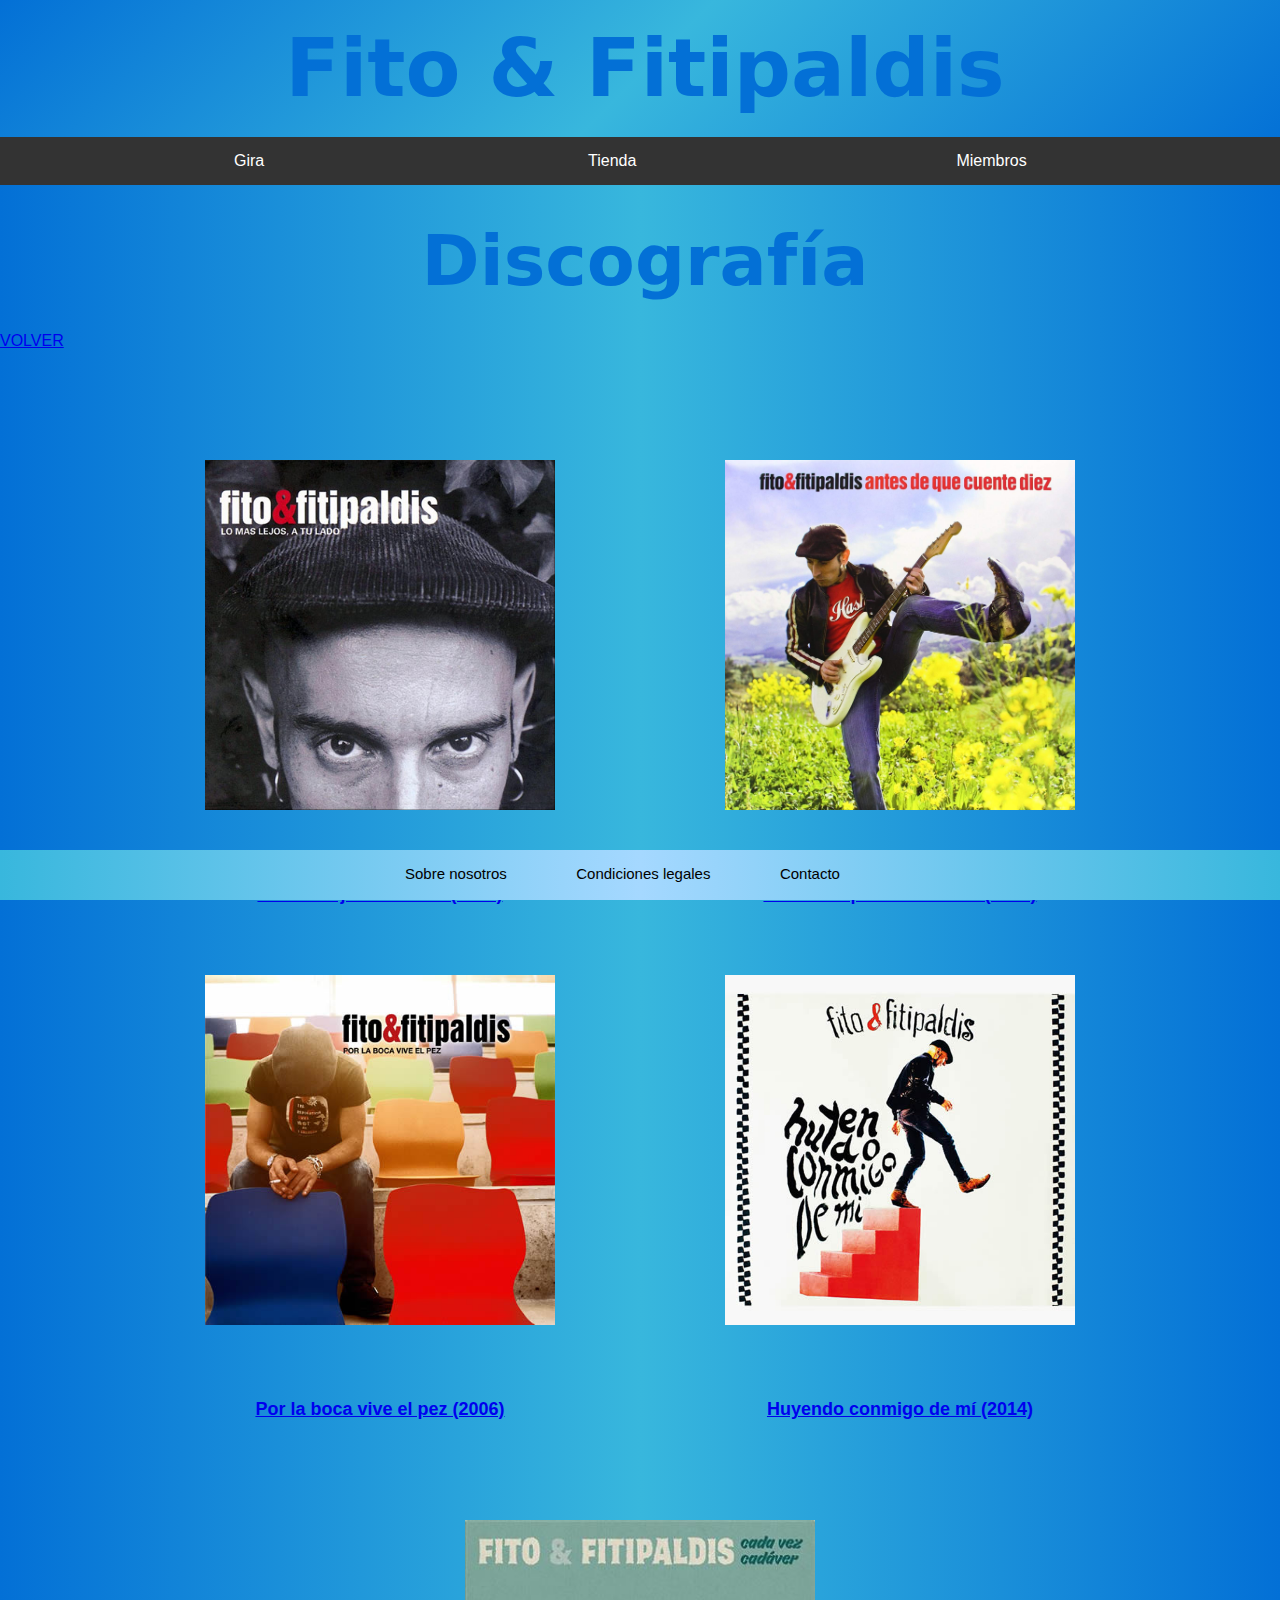
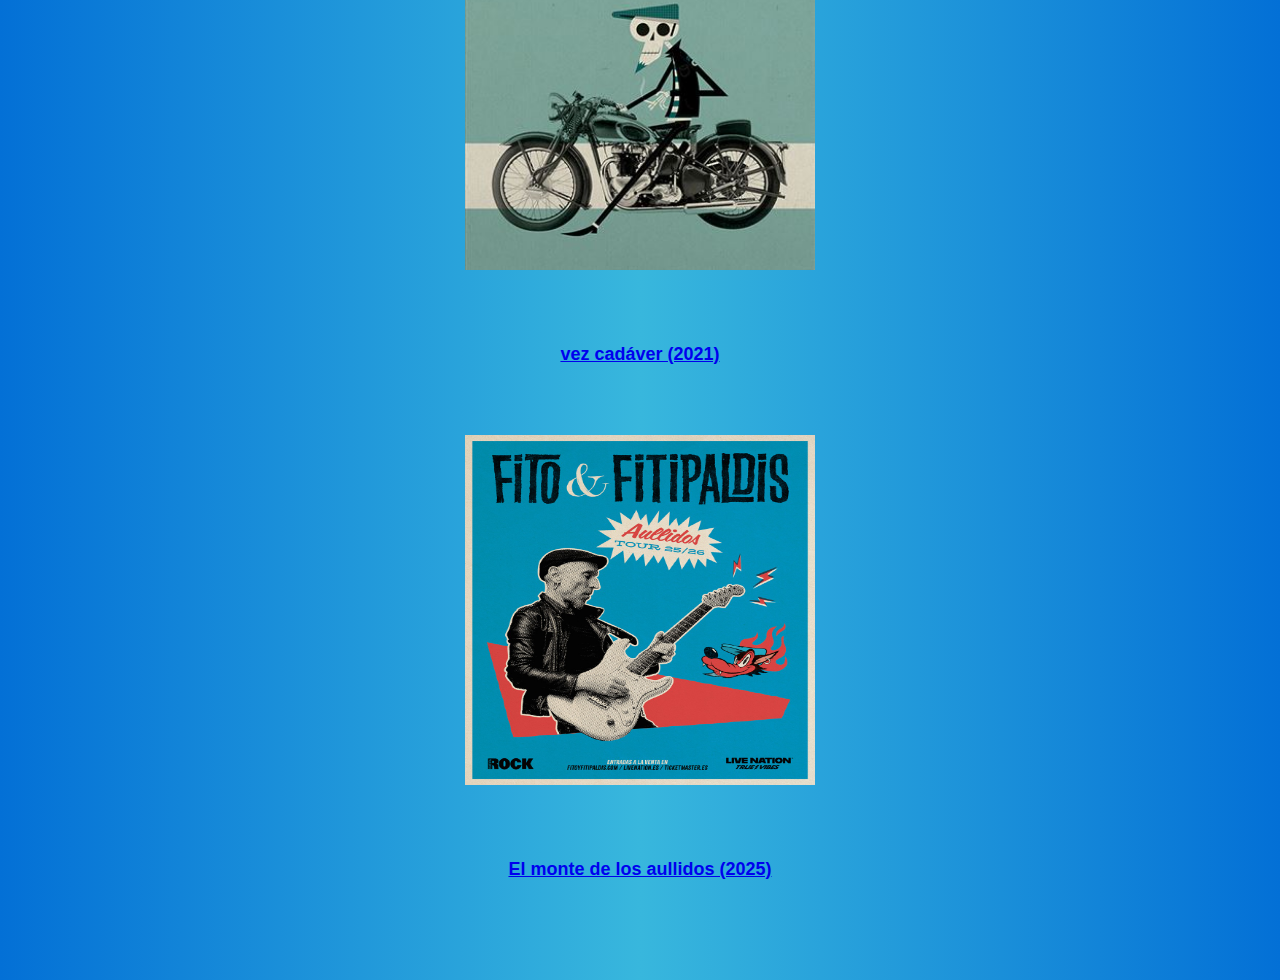
<file: discografia.html>
<!doctype html>
<html lang="es">
<head>
  <meta charset="utf-8">
  <meta name="viewport" content="width=device-width,initial-scale=1">
  <title>Fito & Fitipaldis</title>
  <link rel="stylesheet" href="css/discografia.css">
</head>
<body>
  <header>
    <div class="primerafilaencabezado">
      <div><h1>Fito & Fitipaldis</h1></div>
      <nav>
        <ul class="menunivel1">
          <li><a href="index.html">Inicio</a></li>
          <li><a href="#">Gira</a>
            
            <ul class="menunivel2">
              <li><a href="gira.html">Gira completa</a></li>
              <li><a href="galeria.html">Galería</a></li>
              <li><a href="registro.html">Compra de entradas</a></li>
            </ul>
          </li>
          <li><a href="#">Tienda</a>
            <ul class="menunivel2">
              <li><a href="merchandising.html">Merchandising</a></li>
              <li class="activo"><a href="discos.html">Discos</a></li>
            </ul>
          </li>
          <li><a href="miembros.html">Miembros</a></li>
          <li><a href="registro.html">Registro</a></li>
        </ul>
      </nav>
    </div>
  </header>
  <main>

    <h1>Discografía</h1>
    <li><a href="discos.html"> VOLVER</a></li>
    <section class="discografia">
      <div>
        <div class="album">
          <img src="images/disc5.jpg" alt="imagen Lo más lejos a tu lado">
          <p><a href="https://tiendawarnermusic.es/products/fito-y-fitipaldis-cd-lo-mas-lejos-a-tu-lado" target="_blank">Lo más lejos a tu lado (2003)</a></p>
        </div>
        <div class="album">
          <img src="images/disc4.jpg" alt="imagen Por la boca vive el pez">
          <p><a href="https://tiendawarnermusic.es/products/fito-y-fitipaldis-por-la-boca-vive-el-pez-vinilo-doble?_pos=1&_psq=por+la+boca&_ss=e&_v=1.0" target="_blank">Por la boca vive el pez (2006)</a></p>
        </div>
      </div>
      <div>
        <div class="album">
          <img src="images/disc3.jpg" alt="imagen Antes de que cuente diez">
          <p><a href="https://tiendawarnermusic.es/products/fito-y-fitipaldis-box-antes-de-que-cuente-diez?_pos=1&_psq=antes+de+que&_ss=e&_v=1.0" target="_blank">Antes de que cuente diez (2009)</a></p>
        </div>
        <div class="album">
          <img src="images/disc2.jpg" alt="imagen Huyendo conmigo de mí">
          <p><a href="https://tiendawarnermusic.es/products/fito-y-fitipaldis-cd-huyendo-conmigo-de-mi" target="_blank">Huyendo conmigo de mí (2014)</a></p>
        </div>
      </div>
      <div>
        <div class="album">
          <img src="images/disc6.jpeg" alt="imagen Cada vez cadáver">
          <p><a href="https://tiendawarnermusic.es/products/fito-y-fitipaldis-cd-cada-vez-cadaver" target="_blank"> vez cadáver (2021)</a></p>
        </div>
        <div class="album">
          <img src="images/disco1.jpg" alt="imagen el monte de los aullidos">
          <p><a href="https://tiendawarnermusic.es/pages/fito-y-fitipaldis-el-monte-de-los-aullidos" target="_blank">El monte de los aullidos (2025)</a></p>
        </div>
      </div>
    </section>
  </main>



  <footer>
        <a href="#"> Sobre nosotros</a>
        <a href="#"> Condiciones legales</a>
        <a href="#"> Contacto</a>
    </footer>
</body>
</html>
</file>
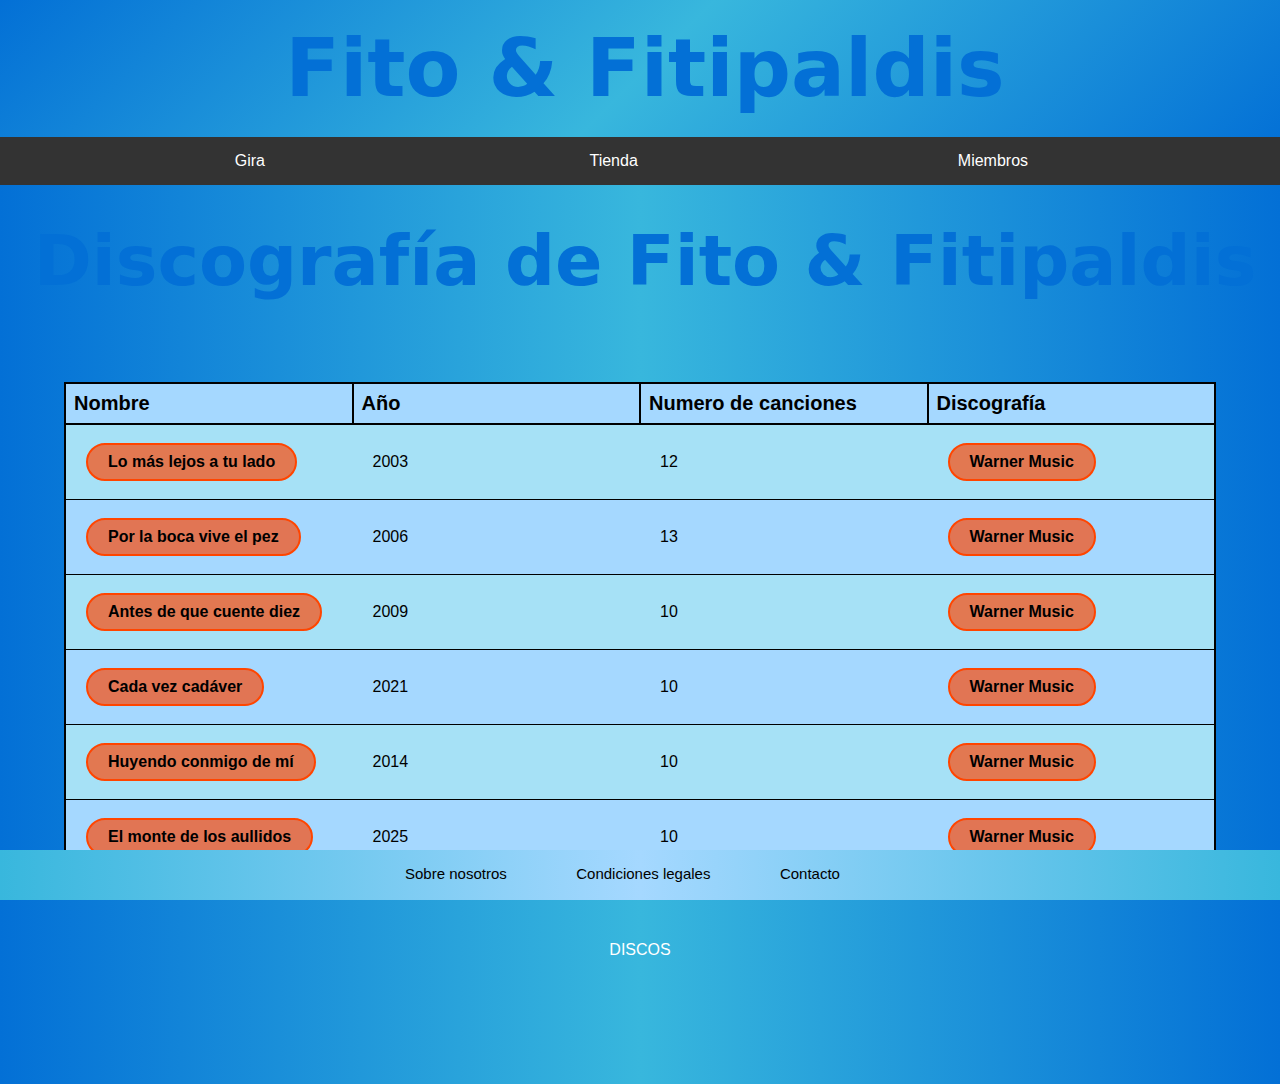
<file: discos.html>
<!doctype html>
<html lang="es">
<head>
  <meta charset="utf-8">
  <meta name="viewport" content="width=device-width,initial-scale=1">
  <title>Fito & Fitipaldis</title>
  <link rel="stylesheet" href="css/discos.css">
</head>
<body>
  <header>
    <div class="primerafilaencabezado">
      <div><h1>Fito & Fitipaldis</h1></div>
      <nav>
        <ul class="menunivel1">
          <li><a href="index.html">Inicio</a></li>
          <li><a href="#">Gira</a>

            <ul class="menunivel2">
              <li><a href="gira.html">Gira completa</a></li>
              <li><a href="galeria.html">Galería</a></li>
              <li><a href="registro.html">Compra de entradas</a></li>
            </ul>
          </li>
          <li><a href="#">Tienda</a>
            <ul class="menunivel2">
              <li><a href="merchandising.html">Merchandising</a></li>
              <li class="activo"><a href="discos.html">Discos</a></li>
            </ul>
          </li>
          <li><a href="miembros.html">Miembros</a></li>
          <li><a href="registro.html">Registro</a></li>
        </ul>
      </nav>
    </div>
  </header>

  <main class="contenedor">
    <h1>Discografía de Fito & Fitipaldis</h1>
    <table class="tabla">
      <thead><tr><th>Nombre</th><th>Año</th><th>Numero de canciones</th><th>Discografía</th></tr></thead>
      <tbody>
        <tr><td><a href="https://tiendawarnermusic.es/products/fito-y-fitipaldis-cd-lo-mas-lejos-a-tu-lado" target="_blank">Lo más lejos a tu lado</a></td><td>2003</td><td>12</td><td><a href="https://www.warnermusic.es/" target="_blank">Warner Music</a></td></tr>
        <tr><td><a href="https://tiendawarnermusic.es/products/fito-y-fitipaldis-por-la-boca-vive-el-pez-vinilo-doble?_pos=1&_psq=por+la+boca&_ss=e&_v=1.0" target="_blank">Por la boca vive el pez</a></td><td>2006</td><td>13</td><td><a href="https://www.warnermusic.es/" target="_blank">Warner Music</a></td></tr>
        <tr><td><a href="https://tiendawarnermusic.es/products/fito-y-fitipaldis-box-antes-de-que-cuente-diez?_pos=1&_psq=antes+de+que&_ss=e&_v=1.0" target="_blank">Antes de que cuente diez</a></td><td>2009</td><td>10</td><td><a href="https://www.warnermusic.es/" target="_blank">Warner Music</a></td></tr>
        <tr><td><a href="https://tiendawarnermusic.es/products/fito-y-fitipaldis-cd-cada-vez-cadaver" target="_blank">Cada vez cadáver</a></td><td>2021</td><td>10</td><td><a href="https://www.warnermusic.es/" target="_blank">Warner Music</a></td></tr>
        <tr><td><a href="https://tiendawarnermusic.es/products/fito-y-fitipaldis-cd-huyendo-conmigo-de-mi" target="_blank">Huyendo conmigo de mí</a></td><td>2014</td><td>10</td><td><a href="https://www.warnermusic.es/" target="_blank">Warner Music</a></td></tr>
        <tr><td><a href="https://tiendawarnermusic.es/pages/fito-y-fitipaldis-el-monte-de-los-aullidos" target="_blank">El monte de los aullidos</a></td><td>2025</td><td>10</td><td><a href="https://www.warnermusic.es/" target="_blank">Warner Music</a></td></tr>
      </tbody>
    </table>

    <li><a href="discografia.html"> DISCOS</a></li>
  </main>

  <footer>
        <a href="#"> Sobre nosotros</a>
        <a href="#"> Condiciones legales</a>
        <a href="#"> Contacto</a>
    </footer>
</body>
</html>
</file>
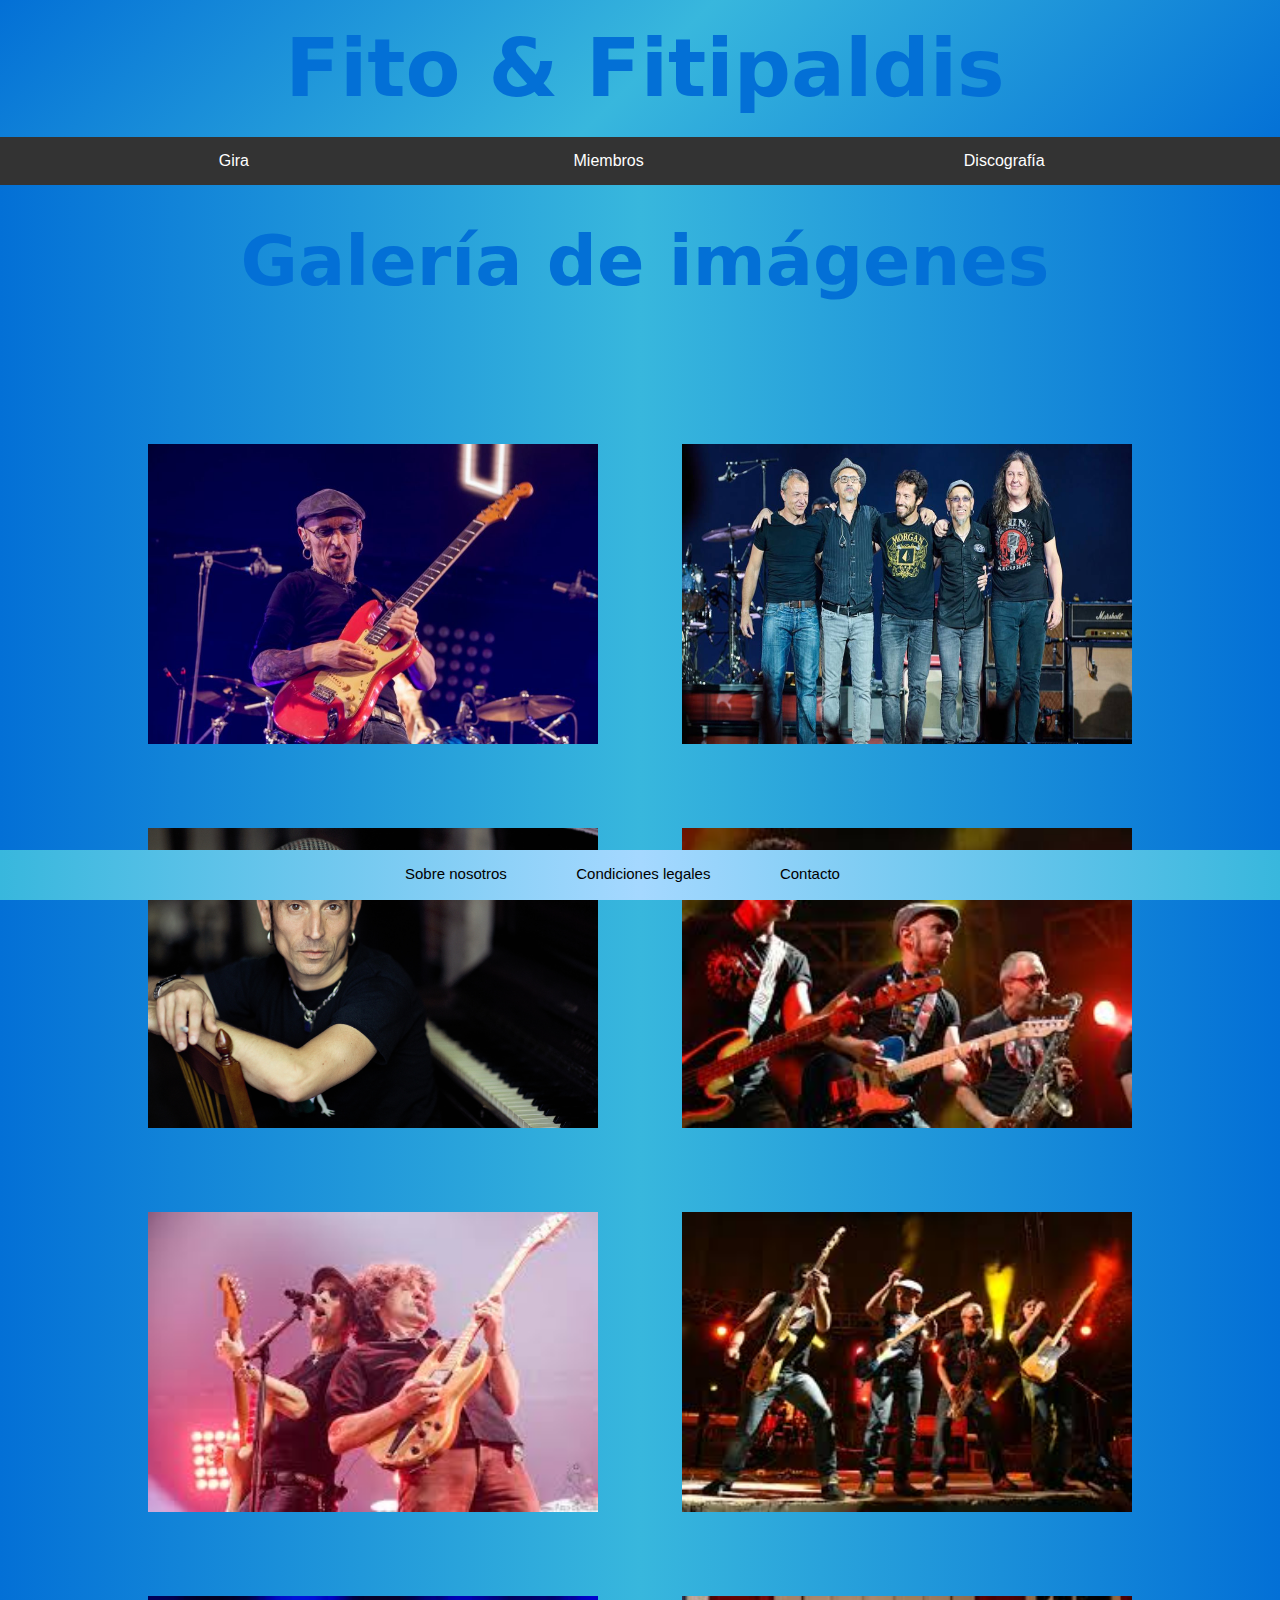
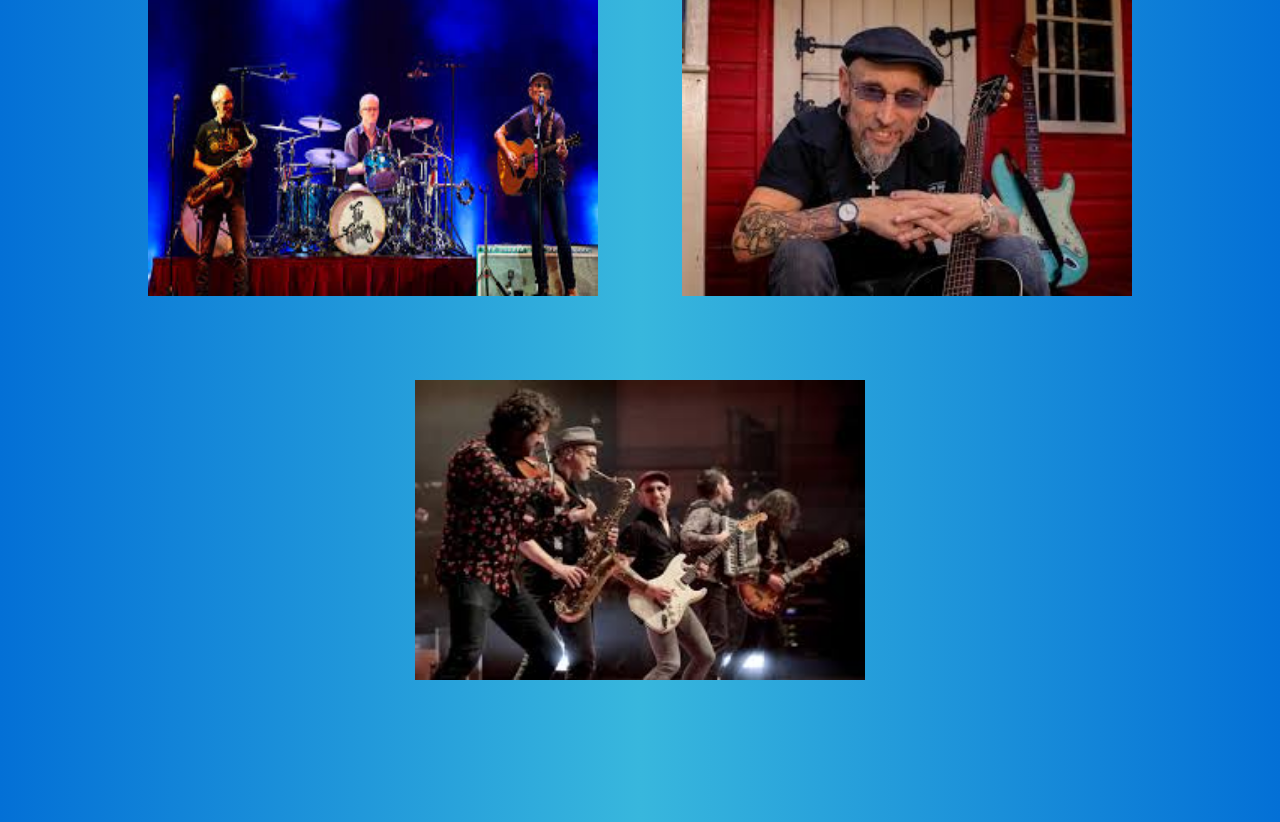
<file: galeria.html>
<!doctype html>
<html lang="es">
<head>
  <meta charset="utf-8">
  <meta name="viewport" content="width=device-width,initial-scale=1">
  <title>Fito & Fitipaldis</title>
  <link rel="stylesheet" href="css/galeria.css">
</head>
<body>
  <header>
    <div class="primerafilaencabezado">
      <div><h1>Fito & Fitipaldis</h1></div>
      <nav>
        <ul class="menunivel1">
          <li><a href="index.html">Inicio</a></li>
          <li><a href="#">Gira</a>
            
            <ul class="menunivel2">
              <li><a href="gira.html">Gira completa</a></li>
              <li class="activo"><a href="galeria.html">Galería</a></li>
              <li><a href="registro.html">Compra de entradas</a></li>
            </ul>
          </li>
          <li><a href="miembros.html">Miembros</a></li>
          <li><a href="discografia.html">Discografía</a></li>
          <li><a href="registro.html">Registro</a></li>
        </ul>
      </nav>
    </div>
  </header>
<main>
  <h1 class="subtitulo">Galería de imágenes</h1>
  <div class="galeria">
    <img src="images/fotoconciertofito.jpg" alt="imagen Fito & Fitipaldis">
    <img src="images/fotobandafito.jpeg" alt="imagen Fito & Fitipaldis banda">
    <img src="images/fitoretratofoto.jpg" alt="imagen Fito & Fitipaldis retrato">
    
    <img src="images/img1.jpg" alt="imagen Fito & Fitipaldis">
    <img src="images/img2.jpg" alt="imagen Fito & Fitipaldis banda">
    <img src="images/img3.jpg" alt="imagen Fito & Fitipaldis retrato">

    <img src="images/img4.jpg" alt="imagen Fito & Fitipaldis">
    <img src="images/img5.jpg" alt="imagen Fito & Fitipaldis banda">
    <img src="images/img6.jpg" alt="imagen Fito & Fitipaldis retrato">
  </div>
</main>


  <footer>
        <a href="#"> Sobre nosotros</a>
        <a href="#"> Condiciones legales</a>
        <a href="#"> Contacto</a>
    </footer>
</body>
</html>
</file>
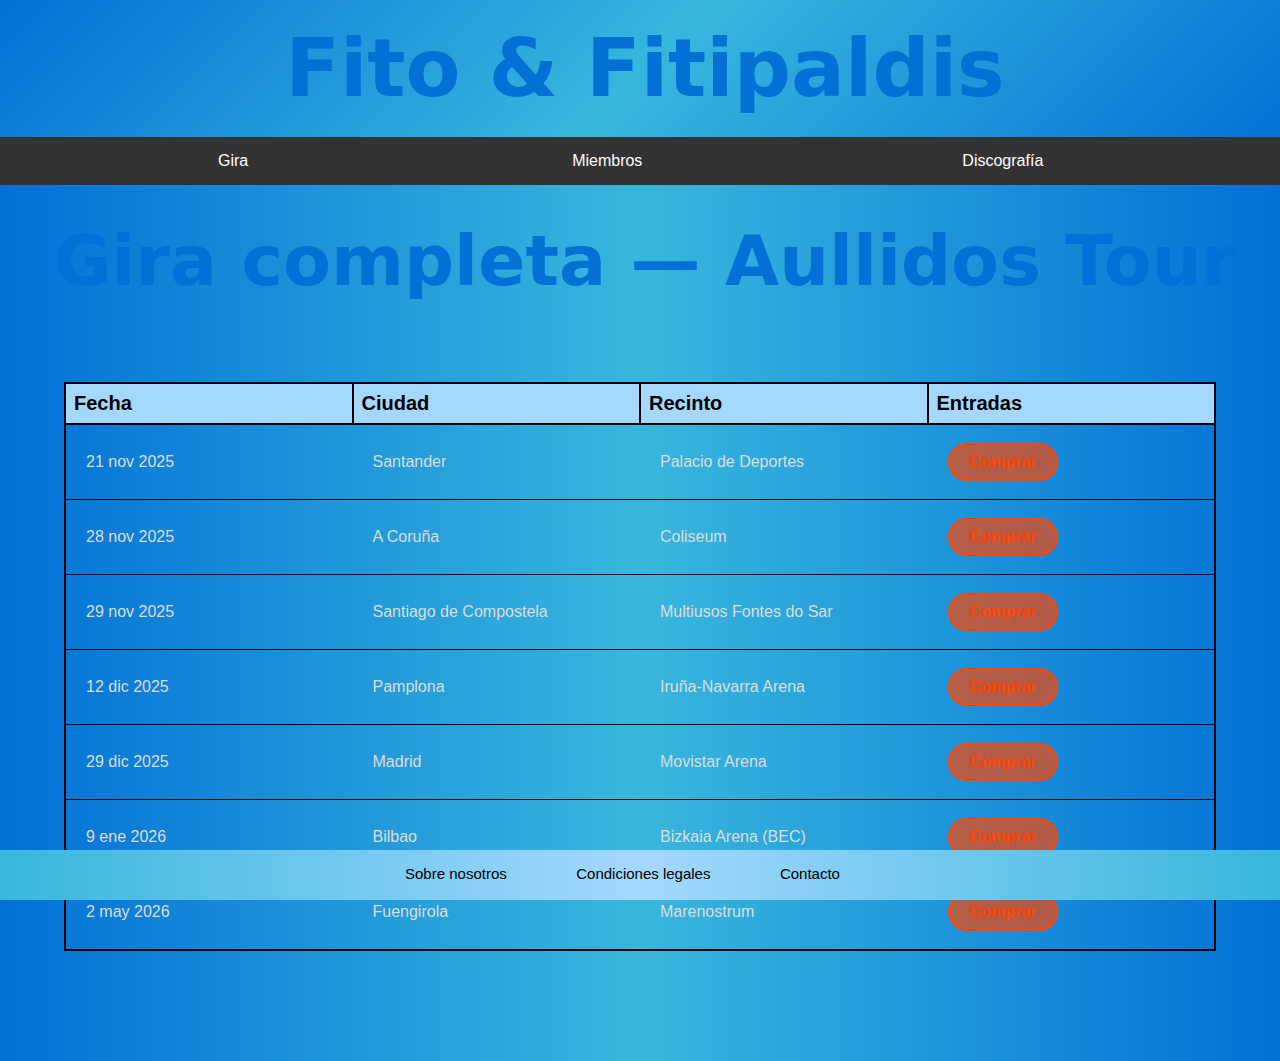
<file: gira.html>
<!doctype html>
<html lang="es">
<head>
  <meta charset="utf-8">
  <meta name="viewport" content="width=device-width,initial-scale=1">
  <title>Fito & Fitipaldis</title>
  <link rel="stylesheet" href="css/gira.css">
</head>
<body>
  <header>
    <div class="primerafilaencabezado">
      <div><h1>Fito & Fitipaldis</h1></div>
      <nav>
        <ul class="menunivel1">
          <li><a href="index.html">Inicio</a></li>
          <li><a href="#">Gira</a>
            
            <ul class="menunivel2">
              <li class="activo"><a href="gira.html">Gira completa</a></li>
              <li><a href="galeria.html">Galería</a></li>
              <li><a href="registro.html">Compra de entradas</a></li>
            </ul>
          </li>
          <li><a href="miembros.html">Miembros</a></li>
          <li><a href="discografia.html">Discografía</a></li>
          <li><a href="registro.html">Registro</a></li>
        </ul>
      </nav>
    </div>
  </header>

  <main class="contenedor">
    <h1>Gira completa — Aullidos Tour</h1>
    <table class="tabla">
      <thead><tr><th>Fecha</th><th>Ciudad</th><th>Recinto</th><th>Entradas</th></tr></thead>
      <tbody>
        <tr><td>21 nov 2025</td><td>Santander</td><td>Palacio de Deportes</td><td><a href="https://www.ticketmaster.es/event/fito--fitipaldis-aullidos-tour-25-26-entradas/399883967" target="_blank">Comprar</a></td></tr>
        <tr><td>28 nov 2025</td><td>A Coruña</td><td>Coliseum</td><td><a href="https://www.ticketmaster.es/event/fito--fitipaldis-aullidos-tour-25-26-entradas/1602022789" target="_blank">Comprar</a></td></tr>
        <tr><td>29 nov 2025</td><td>Santiago de Compostela</td><td>Multiusos Fontes do Sar</td><td><a href="https://www.ticketmaster.es/event/fito--fitipaldis-aullidos-tour-25-26-entradas/1935474574" target="_blank">Comprar</a></td></tr>
        <tr><td>12 dic 2025</td><td>Pamplona</td><td>Iruña-Navarra Arena</td><td><a href="https://www.ticketmaster.es/event/fito--fitipaldis-aullidos-tour-25-26-entradas/1230801500" target="_blank">Comprar</a></td></tr>
        <tr><td>29 dic 2025</td><td>Madrid</td><td>Movistar Arena</td><td><a href="https://www.ticketmaster.es/event/fito--fitipaldis-aullidos-tour-25-26-entradas/529090731" target="_blank">Comprar</a></td></tr>
        <tr><td>9 ene 2026</td><td>Bilbao</td><td>Bizkaia Arena (BEC)</td><td><a href="https://www.ticketmaster.es/event/fito--fitipaldis-aullidos-tour-25-26-entradas/1837597011" target="_blank">Comprar</a></td></tr>
        <tr><td>2 may 2026</td><td>Fuengirola</td><td>Marenostrum</td><td><a href="https://www.ticketmaster.es/event/fito--fitipaldis-aullidos-tour-25-26-entradas/867793799" target="_blank">Comprar</a></td></tr>
      </tbody>
    </table>
  </main>


  <footer>
        <a href="#"> Sobre nosotros</a>
        <a href="#"> Condiciones legales</a>
        <a href="#"> Contacto</a>
    </footer>
</body>
</html>
</file>
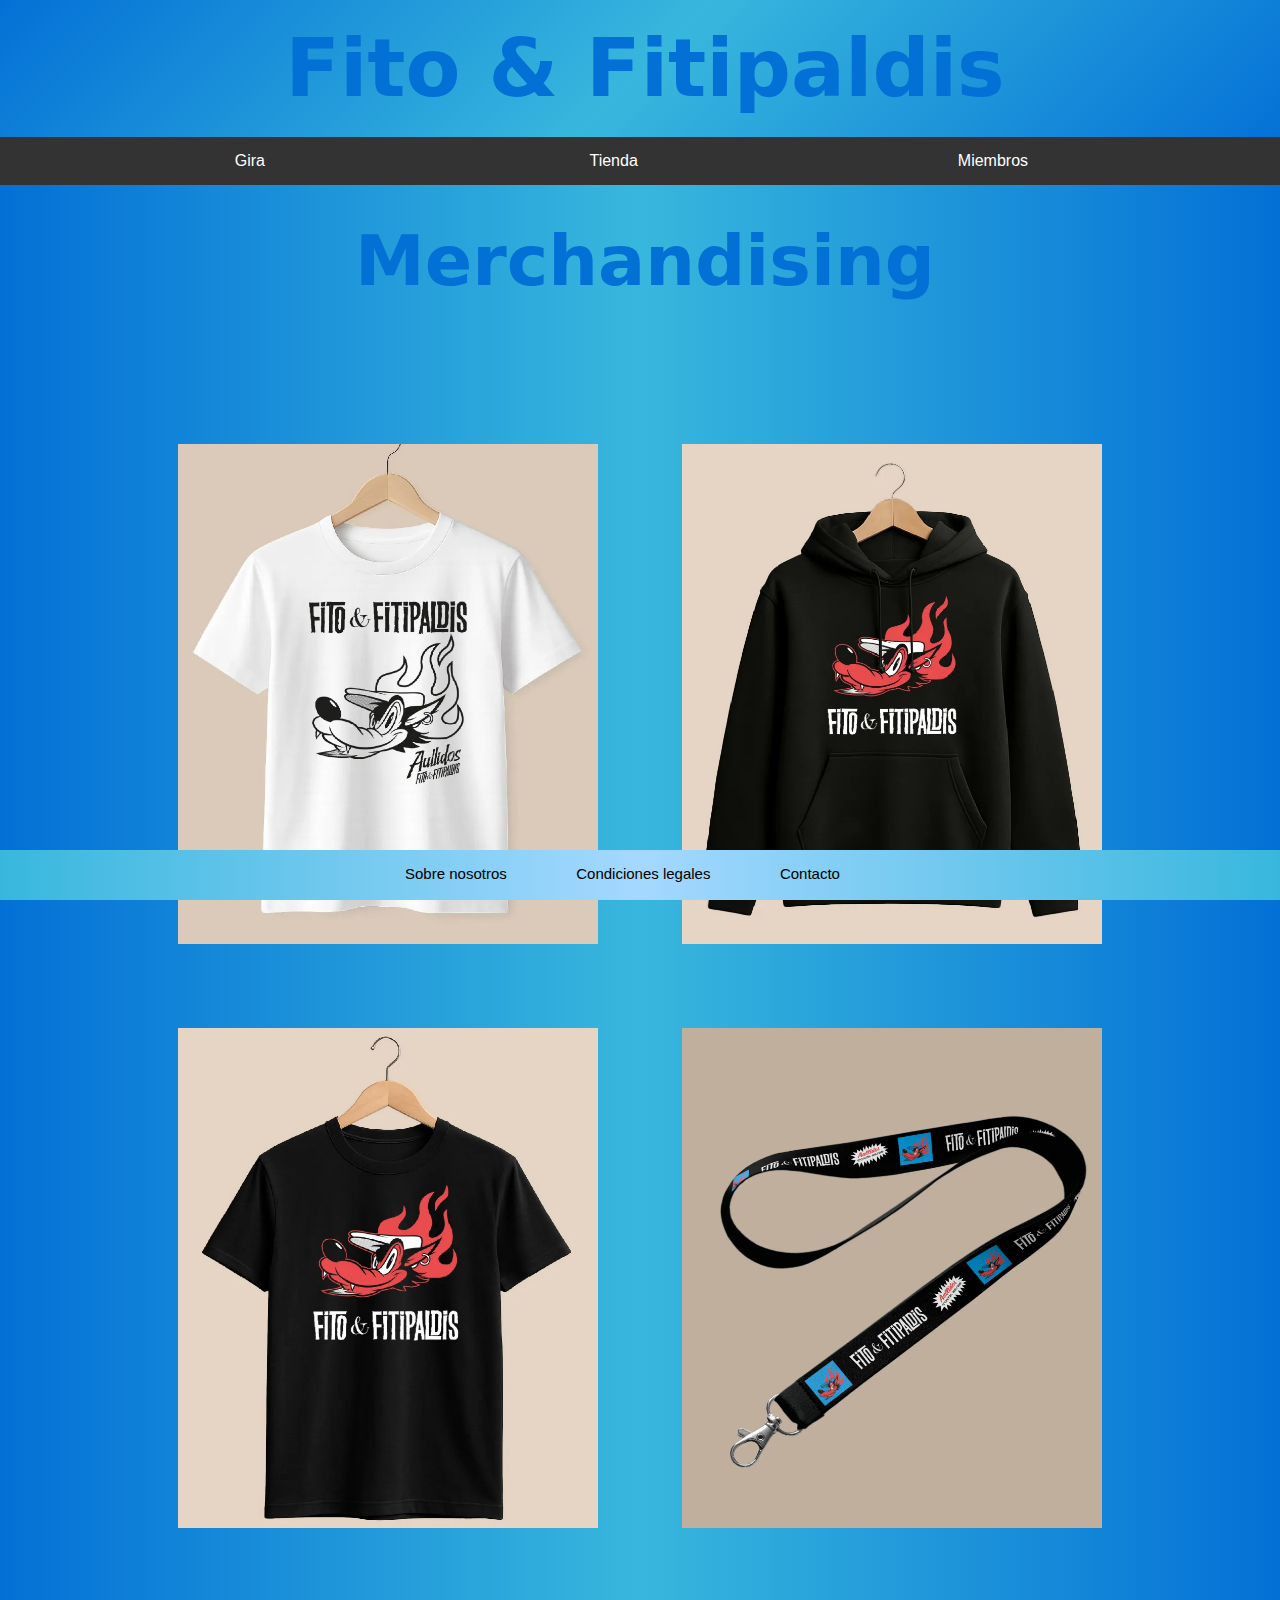
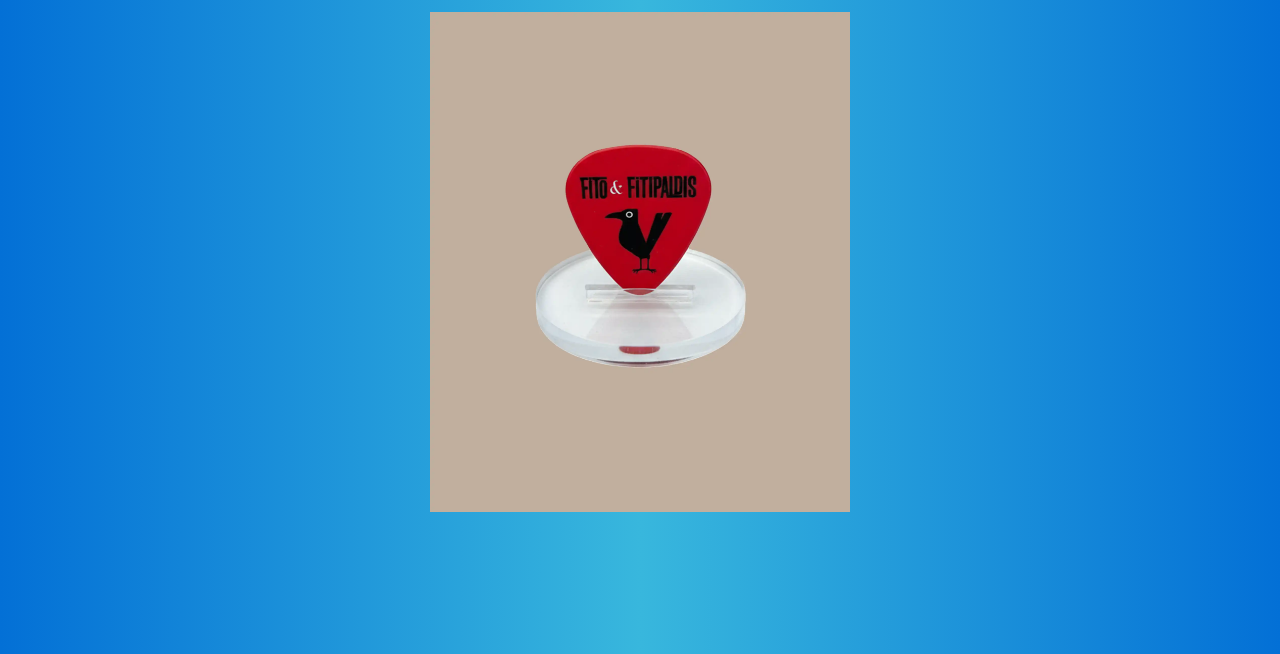
<file: merchandising.html>
<!doctype html>
<html lang="es">
<head>
  <meta charset="utf-8">
  <meta name="viewport" content="width=device-width,initial-scale=1">
  <title>Fito & Fitipaldis</title>
  <link rel="stylesheet" href="css/merchandising.css">
</head>
<body>
  <header>
    <div class="primerafilaencabezado">
      <div><h1>Fito & Fitipaldis</h1></div>
      <nav>
        <ul class="menunivel1">
          <li><a href="index.html">Inicio</a></li>
          <li><a href="#">Gira</a>

            <ul class="menunivel2">
              <li><a href="gira.html">Gira completa</a></li>
              <li><a href="galeria.html">Galería</a></li>
              <li><a href="registro.html">Compra de entradas</a></li>
            </ul>
          </li>
          <li><a href="#">Tienda</a>
            <ul class="menunivel2">
              <li class="activo"><a href="merchandising.html">Merchandising</a></li>
              <li><a href="discos.html">Discos</a></li>
            </ul>
          </li>
          <li><a href="miembros.html">Miembros</a></li>
          <li><a href="registro.html">Registro</a></li>
        </ul>
      </nav>
    </div>
  </header>
<main>
  <h1 class="subtitulo">Merchandising</h1>
  <div class="galeria">
    <img src="images/fito camiseta.webp" alt="imagen camiseta blanca Fito & Fitipaldis">
    <img src="images/sudadera negra fito.webp" alt="imagen sudadera negra Fito & Fitipaldis">
    <img src="images/camiseta negra fito.webp" alt="imagen camiseta negra Fito & Fitipaldis retrato">
    
    <img src="images/llavero colgante.webp" alt="imagen lanyard Fito & Fitipaldis">
    <img src="images/pua+soporte.webp" alt="imagen pua más soporte Fito & Fitipaldis banda">
</main>


    <footer>
            <a href="#"> Sobre nosotros</a>
            <a href="#"> Condiciones legales</a>
            <a href="#"> Contacto</a>
    </footer>

</body>
</html>
</file>
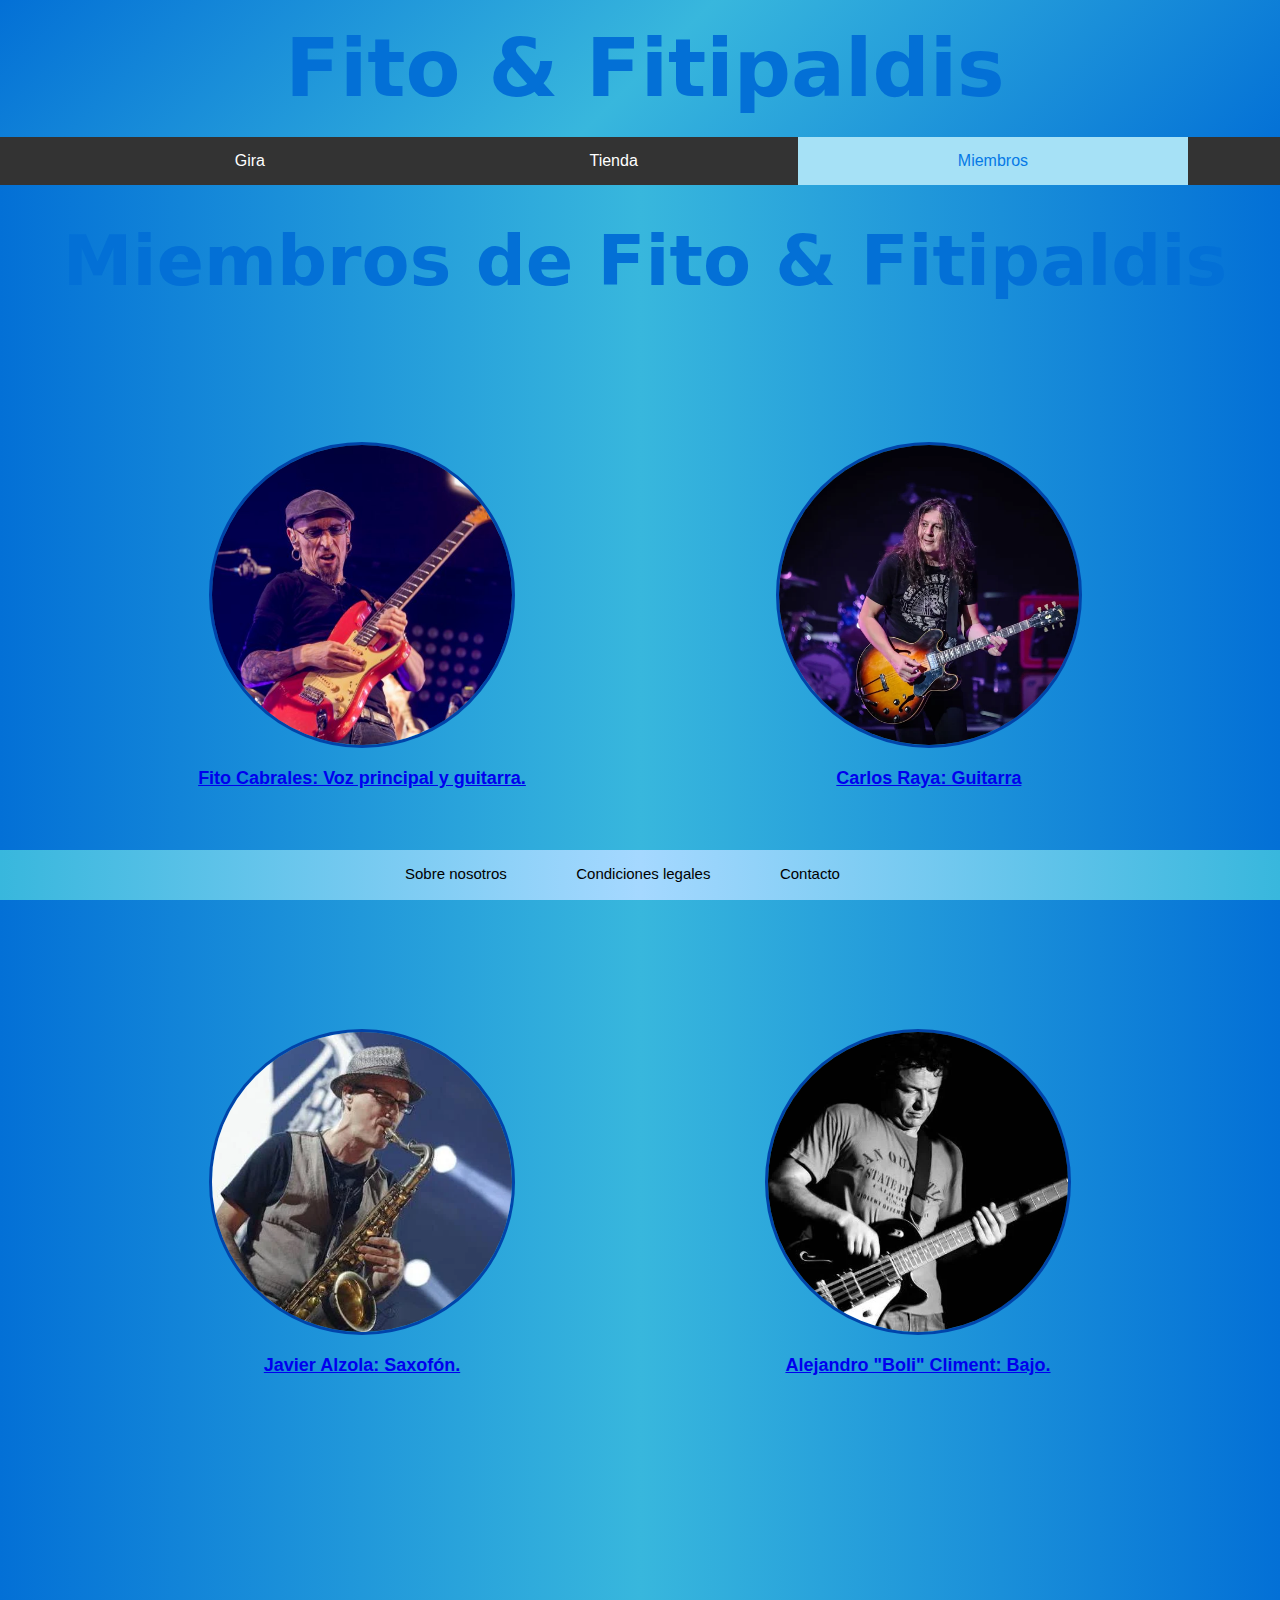
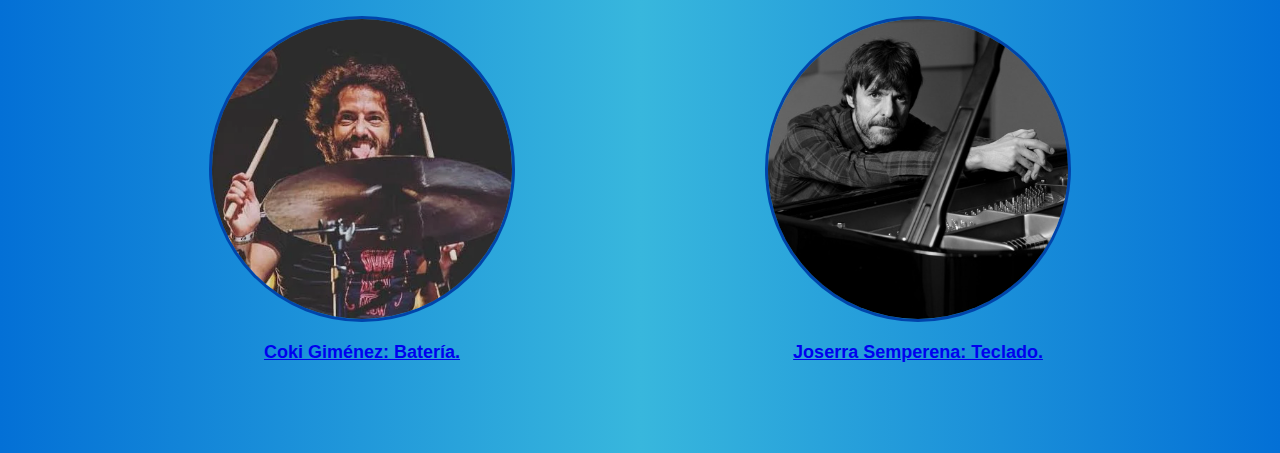
<file: miembros.html>
<!doctype html>
<html lang="es">
<head>
  <meta charset="utf-8">
  <meta name="viewport" content="width=device-width,initial-scale=1">
  <title>Fito & Fitipaldis</title>
  <link rel="stylesheet" href="css/miembros.css">
</head>
<body>
  <header>
    <div class="primerafilaencabezado">
      <div><h1>Fito & Fitipaldis</h1></div>
      <nav>
        <ul class="menunivel1">
          <li><a href="index.html">Inicio</a></li>
          <li><a href="#">Gira</a>
            
            <ul class="menunivel2">
              <li><a href="gira.html">Gira completa</a></li>
              <li><a href="galeria.html">Galería</a></li>
              <li><a href="registro.html">Compra de entradas</a></li>
            </ul>
          </li>
          <li><a href="#">Tienda</a>
            <ul class="menunivel2">
              <li><a href="merchandising.html">Merchandising</a></li>
              <li><a href="discos.html">Discos</a></li>
            </ul>
          </li>
          <li class="activo"><a href="miembros.html">Miembros</a></li>
          <li><a href="registro.html">Registro</a></li>
        </ul>
      </nav>
    </div>
  </header>
  <main>
    <h1>Miembros de Fito & Fitipaldis</h1>
    <section class="miembros">
      
      <div class="fila">
        <div class="miembro">
          <img src="images/fotoconciertofito.jpg" alt="imagen Fito & Fitipaldis">
          <p><a href="https://es.wikipedia.org/wiki/Fito_Cabrales" target="_blank">Fito Cabrales: Voz principal y guitarra.</a></p>
        </div>
        <div class="miembro">
          <img src="images/carlosraya.png" alt="imagen Carlos Raya">
          <p><a href="https://es.wikipedia.org/wiki/Carlos_Raya" target="_blank">Carlos Raya: Guitarra</a></p>
        </div>
      </div>

      <div class="fila">
        <div class="miembro">
          <img src="images/javieralzola.png" alt="imagen Javier Alzola">
          <p><a href="https://es.wikipedia.org/wiki/Javier_Alzola" target="_blank">Javier Alzola: Saxofón.</a></p>
        </div>
        <div class="miembro">
            <img src="images/alejandro.png" alt="imagen Alejandro 'Boli' Climent">
            <p><a href="https://es.wikipedia.org/wiki/Alejandro_Climent" target="_blank">Alejandro "Boli" Climent: Bajo.</a></p>
        </div>
      </div>

      <div class="fila">
        <div class="miembro">
          <img src="images/cokigimenez.png" alt="imagen Coki Giménez">
          <p><a href="https://es.wikipedia.org/wiki/Coki_Gim%C3%A9nez" target="_blank">Coki Giménez: Batería.</a></p>
        </div>
        <div class="miembro">
            <img src="images/joserrasenperena.jpg" alt="imagen Joserra Semperena">
            <p><a href="https://www.joserrasenperena.eus/es/biografia/" target="_blank">Joserra Semperena: Teclado.</a></p>
        </div>
      </div>
    </section>
  </main>



  <footer>
        <a href="#"> Sobre nosotros</a>
        <a href="#"> Condiciones legales</a>
        <a href="#"> Contacto</a>
    </footer>
</body>
</html>
</file>
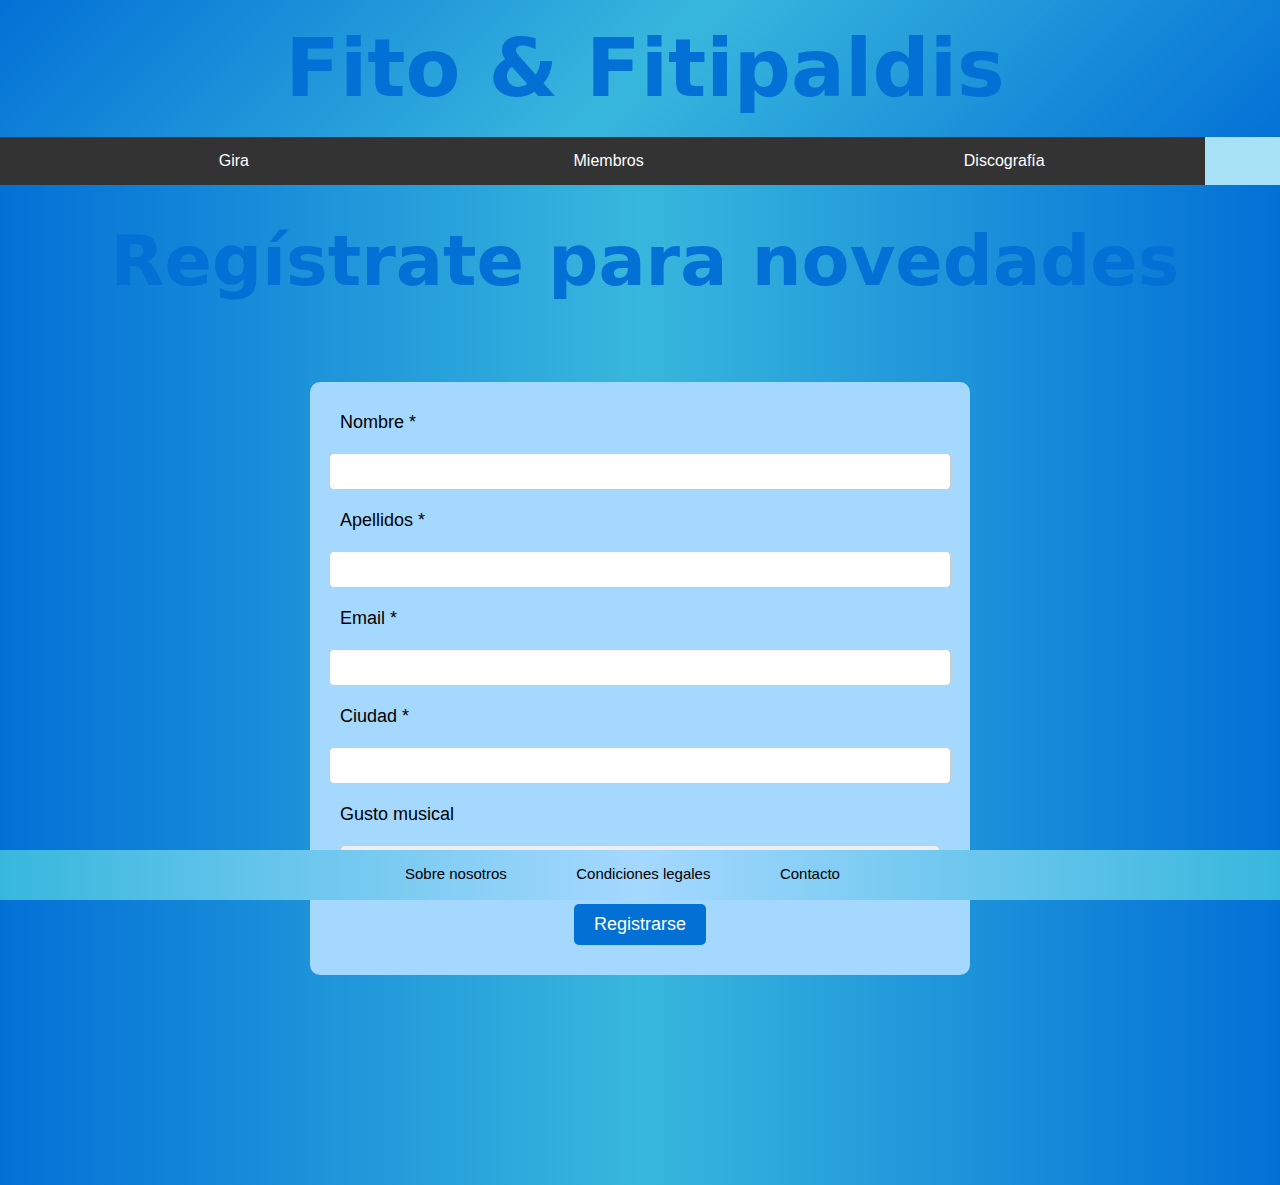
<file: registro.html>
<!doctype html>
<html lang="es">
<head>
  <meta charset="utf-8">
  <meta name="viewport" content="width=device-width,initial-scale=1">
  <title>Fito & Fitipaldis</title>
  <link rel="stylesheet" href="css/registro.css">
</head>
<body>
  <header>
    <div class="primerafilaencabezado">
      <div><h1>Fito & Fitipaldis</h1></div>
      <nav>
        <ul class="menunivel1">
          <li><a href="index.html">Inicio</a></li>
          <li><a href="#">Gira</a>
            
            <ul class="menunivel2">
              <li><a href="gira.html">Gira completa</a></li>
              <li><a href="galeria.html">Galería</a></li>
              <li class="activo"><a href="registro.html">Compra de entradas</a></li>
            </ul>
          </li>
          <li><a href="miembros.html">Miembros</a></li>
          <li><a href="discografia.html">Discografía</a></li>
          <li class="activo"><a href="registro.html">Registro</a></li>
        </ul>
      </nav>
    </div>
  </header>
  <main class="registro">
    <h1>Regístrate para novedades</h1>
    <form action="#" method="post">
      <label for="nombre">Nombre *</label>
      <input id="nombre" name="nombre" type="text">
      <label for="apellidos">Apellidos *</label>
      <input id="apellidos" name="apellidos" type="text" >
      <label for="email">Email *</label>
      <input id="email" name="email" type="email">
      <label for="ciudad">Ciudad *</label>
      <input id="ciudad" name="ciudad" type="text">
      <label for="gustomusical">Gusto musical</label>
      <select id="gustomusical" name="gustomusical">
        <option value="ROCK">Rock</option>
        <option value="POP">Pop</option>
        <option value="INDIE">Indie</option>
        <option value="PUNK">Punk</option>
        <option value="OTROS">Otros</option>
      </select>
      <button type="submit">Registrarse</button>
    </form>
  </main>



  <footer>
        <a href="#"> Sobre nosotros</a>
        <a href="#"> Condiciones legales</a>
        <a href="#"> Contacto</a>
    </footer>
</body>
</html>
</file>
<file: css/discografia.css>
*
{
font-family: Verdana, Geneva, Tahoma, sans-serif;
margin: 0px;
padding: 0px;
}
body
{
    padding-bottom: 60px;
    background-color: #0370d6;
    background: linear-gradient(90deg, #0370d6, #38b7dd, #0370d6);
    animation: gradient-animation 5s ease infinite;
}
@keyframes gradient-animation
{
    0%
    {
        background-position: 0% 50%;
    }
    50%
    {
        background-position: 100% 50%;
    }
    100%
    {
        background-position: 0% 50%;
    }
}

header
{
    display: flex;
    background: linear-gradient(135deg, #0370d6, #38b7dd, #0370d6);
    height: 150px;
    flex-direction: row;
    justify-content: center;
    flex-wrap: wrap;
    align-items: center;

}
h1{
    margin: 25px;
    text-align: center;
    color: #0370d6;
    font-family: "Tagesschrift", system-ui;
    font-size: 80px;
    font-style: normal;
    margin-left: auto;
    margin-right: auto;
    flex-basis: 50%;
    margin-left: 10px;
}

header h1
{
    margin: 22px;
    text-align: center;
    color: #0370d6;
    font-family: "Tagesschrift", system-ui;
    font-size: 80px;
    font-style: normal;
    margin-left: auto;
    margin-right: auto;
    flex-basis: 50%;
    margin-left: 10px;
}

#primerafilaencabezado
{
    display: flex;
    font-size: 20px;
    flex-direction: row;
    justify-content: center;
    flex-wrap: wrap;
    align-items: center;

}
.portada img
{
    width: 30%;
    height: 30%;
    margin-left: 10px;
    margin-right: 10px;
    margin: 50px;
    margin-top: 100px;
    border-radius: 10px;
}
.portada
{
    display: flex;
    flex-direction: column;
    justify-content: center;
    align-items: center;
}

nav{
    width: 101%;
    display: flex;
    justify-content: center;
    align-items: center;
    background-color: #333;
    margin-left: -10px;}
.menunivel1{
    display: flex;
    align-items: center;
    width: 100%;

}
.menunivel1 li{
    list-style: none;
    cursor:pointer;
    padding: 5px;
    flex: 1;
    text-align: center;
    position:relative;

}

.menunivel1 li:hover
{
    background-color:#ff4500;
}

.menunivel1 li > a{
    text-decoration: none;
    color: white;
    font-style: bold;
    display: block;
    padding: 10px 155px;
}
.menunivel1 .activo{
    background-color: #a6e1f6;
}
.menunivel1 .activo a{
    color:rgb(5, 121, 230);
}

.menunivel2{
    display: none;
    position: absolute;
    width:100%;
    top:100%;
    box-sizing: border-box;
}
.menunivel1 li:hover ul{
    display: flex;
    flex-direction: column;
}
.menunivel2 > li{
    width: 100%;
    text-align: center;
    background-color: black;
}

.subtitulo
{
    background-color: #38b7dd;
    border-radius: 10px;
    padding: 50px;
    max-width: 800px;
    box-shadow: 0 4px 8px rgba(0, 0, 0, 0.1);
    margin-bottom: 50px;
    margin-top: 0px;
    margin-left: 10px;
}
.subtitulo h1
{
    color: #0370d6;
    font-size: 60px;
    text-align: center;
    margin-bottom: 30px;
    margin-left: 0px;
    margin-top: 0px;
}
.subtitulo p
{
    color: #000000;
    font-size: 15px;
    text-align: center;
    margin-bottom: 20px;
    margin-left: 0px;
    font-family: Verdana, Geneva, Tahoma, sans-serif;
}

video
{
    display: block;
    margin: 30px auto;
    margin-bottom: 0px;
    margin-top: 130px;
    height: 200px;
    width: 200px;
    height: auto;
    border-radius: 10px;
}
.columnas {
    margin-top: 60px;
  display: flex;
  flex-direction: row;
  flex-wrap: wrap;
  justify-content: space-between;
}
.columna {
    width: 25%;
    background-color: #a5d8ff;  
    padding: 25px;
    border-radius: 5px;                    
}
.columna h3 {
    color: #0370d6;
    font-size: 24px;
    margin-bottom: 20px;
    text-align: center;
}
.columna p, .columna ul {
    text-align: left;
    color: #000000;
    font-size: 15px;
    line-height: 1.5;
    padding: 15px;
    
}
.columna ul li {
    list-style-type: disc;
    padding-left: 20px;
    margin-bottom: 35px;
}
.columna img {
    display: block;
    margin: 20px auto;
    margin-bottom: 0px;
    height: auto;
    width: 100%;
    border-radius: 10px;
}
.discografia
{
    text-align: center;
    margin-top: 20px;
    margin-bottom: 20px;
    display: flex;
    justify-content: center;
    flex-wrap: wrap;
    align-items: center;
    padding: 20px;
    gap: 30px;
}
.discografia img
{
    margin: 10px;
    display: inline-block;
    padding: 60px;
    flex-direction: column;
    align-items: center;
    width: 350px;
    height: 350px;

}
.discografia img:hover
{
    transform: scale(1.05);
    transition: all 0.3s ease;
}
.discografia p
{
    color: #0044aa;
    font-weight: 500;
    font-size: 18px;
    transition: transform 0.3s ease, color 0.3s ease;
    font-weight: bold;
}
.discografia p:hover
{
    transform: scale(1.05);
    color: black;
}



h1 {
    margin-top: 70px;
    text-align: center;
    color: #0370d6;
    font-family: "Tagesschrift", system-ui;
    font-size: 70px;
    margin-bottom: 30px;
}


/* === footer === */
footer {
    background: linear-gradient(90deg, #38b7dd 0%, #a5d8ff 50%, #38b7dd 100%);    width: 100%;
    text-align: center;
    height: 50px;
    margin-top:5px;
    position: fixed;
    bottom: 0;
    left: 0;
    justify-content: space-between;
    padding-left: 10%;
    padding-right: 10%;
    box-sizing: border-box;
}

footer > a {
    display: inline-block;
    margin: 15px;
    position: relative;
    text-decoration:none;
    color: black;
    font-size: 15px;
    margin-right: 50px;
}
</file>
<file: css/discos.css>
*
{
font-family: Verdana, Geneva, Tahoma, sans-serif;
margin: 0px;
padding: 0px;
}
body
{
    padding-bottom: 60px;
    background-color: #0370d6;
    background: linear-gradient(90deg, #0370d6, #38b7dd, #0370d6);
    animation: gradient-animation 5s ease infinite;
}
@keyframes gradient-animation
{
    0%
    {
        background-position: 0% 50%;
    }
    50%
    {
        background-position: 100% 50%;
    }
    100%
    {
        background-position: 0% 50%;
    }
}

header
{
    display: flex;
    background: linear-gradient(135deg, #0370d6, #38b7dd, #0370d6);
    height: 150px;
    flex-direction: row;
    justify-content: center;
    flex-wrap: wrap;
    align-items: center;

}
h1{
    margin: 25px;
    text-align: center;
    color: #0370d6;
    font-family: "Tagesschrift", system-ui;
    font-size: 80px;
    font-style: normal;
    margin-left: auto;
    margin-right: auto;
    flex-basis: 50%;
    margin-left: 10px;
}

header h1
{
    margin: 22px;
    text-align: center;
    color: #0370d6;
    font-family: "Tagesschrift", system-ui;
    font-size: 80px;
    font-style: normal;
    margin-left: auto;
    margin-right: auto;
    flex-basis: 50%;
    margin-left: 10px;
}

#primerafilaencabezado
{
    display: flex;
    font-size: 20px;
    flex-direction: row;
    justify-content: center;
    flex-wrap: wrap;
    align-items: center;

}
.portada img
{
    width: 30%;
    height: 30%;
    margin-left: 10px;
    margin-right: 10px;
    margin: 50px;
    margin-top: 100px;
    border-radius: 10px;
}
.portada
{
    display: flex;
    flex-direction: column;
    justify-content: center;
    align-items: center;
}

nav{
    width: 101%;
    display: flex;
    justify-content: center;
    align-items: center;
    background-color: #333;
    margin-left: -10px;
    margin-right: 2px;
}
.menunivel1{
    display: flex;
    align-items: center;
    width: 100%;
    margin-left: 19px;
    margin-right: 19px;

}
.menunivel1 li{
    list-style: none;
    cursor:pointer;
    padding: 5px;
    flex: 1;
    text-align: center;
    position:relative;

}

.menunivel1 li:hover
{
    background-color:#ff4500;
}

.menunivel1 li > a{
    text-decoration: none;
    color: white;
    font-style: bold;
    display: block;
    padding: 10px 155px;
}
.menunivel1 .activo{
    background-color: #a6e1f6;
}
.menunivel1 .activo a{
    color:rgb(5, 121, 230);
}

.menunivel2{
    display: none;
    position: absolute;
    width:100%;
    top:100%;
    box-sizing: border-box;
}
.menunivel1 li:hover ul{
    display: flex;
    flex-direction: column;
}
.menunivel2 > li{
    width: 100%;
    text-align: center;
    background-color: black;
}

.subtitulo
{
    background-color: #38b7dd;
    border-radius: 10px;
    padding: 50px;
    max-width: 800px;
    box-shadow: 0 4px 8px rgba(0, 0, 0, 0.1);
    margin-bottom: 50px;
    margin-top: 0px;
    margin-left: 10px;
}
.subtitulo h1
{
    color: #0370d6;
    font-size: 60px;
    text-align: center;
    margin-bottom: 30px;
    margin-left: 0px;
    margin-top: 0px;
}
.subtitulo p
{
    color: #000000;
    font-size: 15px;
    text-align: center;
    margin-bottom: 20px;
    margin-left: 0px;
    font-family: Verdana, Geneva, Tahoma, sans-serif;
}

video
{
    display: block;
    margin: 30px auto;
    margin-bottom: 0px;
    margin-top: 130px;
    height: 200px;
    width: 200px;
    height: auto;
    border-radius: 10px;
}
.columnas {
    margin-top: 60px;
  display: flex;
  flex-direction: row;
  flex-wrap: wrap;
  justify-content: space-between;
}
.columna {
    width: 25%;
    background-color: #a5d8ff;  
    padding: 25px;
    border-radius: 5px;                    
}
.columna h3 {
    color: #0370d6;
    font-size: 24px;
    margin-bottom: 20px;
    text-align: center;
}
.columna p, .columna ul {
    text-align: left;
    color: #000000;
    font-size: 15px;
    line-height: 1.5;
    padding: 15px;
    
}
.columna ul li {
    list-style-type: disc;
    padding-left: 20px;
    margin-bottom: 35px;
}
.columna img {
    display: block;
    margin: 20px auto;
    margin-bottom: 0px;
    height: auto;
    width: 100%;
    border-radius: 10px;
}
.piepagina
{
    background-color: #38b7dd;
    border-radius: 10px;
    padding: 20px;
    width: 800px;
    box-shadow: 0 4px 8px rgba(0, 0, 0, 0.1);
    margin-bottom: 50px;
    margin-top: 30px;
    margin-left: auto;
    margin-right: auto;
    text-align: center;
}
.piepagina h2
{
    color: #0370d6;
    font-size: 30px;
    margin-bottom: 15px;
    text-align: center;
}
.piepagina p
{
    color: #000000;
    font-size: 15px;
    text-align: center;
    margin-bottom: 0px;
    margin-left: 0px;
    font-family: Verdana, Geneva, Tahoma, sans-serif;
}





.tabla
{
    width: 90%;
    border: 2px solid #000000;
    border-collapse: collapse;
    margin-left: auto;
    margin-right: auto;
    margin-bottom: 50px;
    margin-top: 30px;
}


th
{
    border: 2px solid #000000;
    padding: 8px;
    text-align: left;
    width: 25%;
    background-color: #a5d8ff;
    font-size: 20px;
}

td {
    padding: 18px 20px;
    border-bottom: 1px solid rgb(0, 0, 0);
    color: #ddd;
}

tr:last-child td {
    border-bottom: none;
}
tr:nth-child(odd) td {
    background-color: #a6e1f6;
    color: #000000;
}
tr:nth-child(even) td {
    background-color: #a5d8ff;
    color: #000000;
}

td a {
    color: #000000;
    text-decoration: none;
    font-weight: bold;
    padding: 8px 20px;
    background: rgba(255, 68, 0, 0.671);
    border: 2px solid #ff4500;
    border-radius: 25px;
    transition: all 0.3s ease;
    display: inline-block;
}

td a:hover {
    background: #ff4500;
    color: white;
    transform: scale(1.1);
    box-shadow: 0 5px 20px rgba(255, 69, 0, 0.5);
}
.contenedor h1
{
    margin-top: 70px;
    text-align: center;
    color: #0370d6;
    font-family: "Tagesschrift", system-ui;
    font-size: 70px;
    margin-bottom: 80px;
}





main li {
    list-style: none;
    cursor:pointer;
    padding: 5px;
    flex: 1;
    text-align: center;
    position:relative;
    margin-bottom: 50px;

}
main li a{
    text-decoration: none;
    color: white;
    font-style: bold;
    display: block;
    padding: 10px 155px;
}

main li:hover {
    background: linear-gradient(90deg, #db4c20, #d12507, #db4c20);
    transform: scale(1.05);
}



h1 {
    margin-top: 70px;
    text-align: center;
    color: #0370d6;
    font-family: "Tagesschrift", system-ui;
    font-size: 70px;
    margin-bottom: 30px;
}

/* === footer === */
footer {
    background: linear-gradient(90deg, #38b7dd 0%, #a5d8ff 50%, #38b7dd 100%);    width: 100%;
    text-align: center;
    height: 50px;
    margin-top:5px;
    position: fixed;
    bottom: 0;
    left: 0;
    justify-content: space-between;
    padding-left: 10%;
    padding-right: 10%;
    box-sizing: border-box;
}

footer > a {
    display: inline-block;
    margin: 15px;
    position: relative;
    text-decoration:none;
    color: black;
    font-size: 15px;
    margin-right: 50px;
}
</file>
<file: css/galeria.css>
*
{
font-family: Verdana, Geneva, Tahoma, sans-serif;
margin: 0px;
padding: 0px;
}
body
{
    padding-bottom: 60px;
    background-color: #0370d6;
    background: linear-gradient(90deg, #0370d6, #38b7dd, #0370d6);
    animation: gradient-animation 5s ease infinite;
}
@keyframes gradient-animation
{
    0%
    {
        background-position: 0% 50%;
    }
    50%
    {
        background-position: 100% 50%;
    }
    100%
    {
        background-position: 0% 50%;
    }
}

header
{
    display: flex;
    background: linear-gradient(135deg, #0370d6, #38b7dd, #0370d6);
    height: 150px;
    flex-direction: row;
    justify-content: center;
    flex-wrap: wrap;
    align-items: center;

}
h1{
    margin: 25px;
    text-align: center;
    color: #0370d6;
    font-family: "Tagesschrift", system-ui;
    font-size: 80px;
    font-style: normal;
    margin-left: auto;
    margin-right: auto;
    flex-basis: 50%;
    margin-left: 10px;
}

header h1
{
    margin: 22px;
    text-align: center;
    color: #0370d6;
    font-family: "Tagesschrift", system-ui;
    font-size: 80px;
    font-style: normal;
    margin-left: auto;
    margin-right: auto;
    flex-basis: 50%;
    margin-left: 10px;
}

#primerafilaencabezado
{
    display: flex;
    font-size: 20px;
    flex-direction: row;
    justify-content: center;
    flex-wrap: wrap;
    align-items: center;

}
.portada img
{
    width: 30%;
    height: 30%;
    margin-left: 10px;
    margin-right: 10px;
    margin: 50px;
    margin-top: 100px;
    border-radius: 10px;
}
.portada
{
    display: flex;
    flex-direction: column;
    justify-content: center;
    align-items: center;
}

nav{
    width: 101%;
    display: flex;
    justify-content: center;
    align-items: center;
    background-color: #333;
    margin-left: -10px;
    margin-right: 2px;
}
.menunivel1{
    display: flex;
    align-items: center;
    width: 100%;
    margin-left: 19px;
    margin-right: 19px;

}
.menunivel1 li{
    list-style: none;
    cursor:pointer;
    padding: 5px;
    flex: 1;
    text-align: center;
    position:relative;

}

.menunivel1 li:hover
{
    background-color:#ff4500;
}

.menunivel1 li > a{
    text-decoration: none;
    color: white;
    font-style: bold;
    display: block;
    padding: 10px 155px;
}
.menunivel1 .activo{
    background-color: #a6e1f6;
}
.menunivel1 .activo a{
    color:rgb(5, 121, 230);
}

.menunivel2{
    display: none;
    position: absolute;
    width:100%;
    top:100%;
    box-sizing: border-box;
}
.menunivel1 li:hover ul{
    display: flex;
    flex-direction: column;
}
.menunivel2 > li{
    width: 100%;
    text-align: center;
    background-color: black;
}

video
{
    display: block;
    margin: 30px auto;
    margin-bottom: 0px;
    margin-top: 130px;
    height: 200px;
    width: 200px;
    height: auto;
    border-radius: 10px;
}
.columnas {
    margin-top: 60px;
  display: flex;
  flex-direction: row;
  flex-wrap: wrap;
  justify-content: space-between;
}
.columna {
    width: 25%;
    background-color: #a5d8ff;  
    padding: 25px;
    border-radius: 5px;                    
}
.columna h3 {
    color: #0370d6;
    font-size: 24px;
    margin-bottom: 20px;
    text-align: center;
}
.columna p, .columna ul {
    text-align: left;
    color: #000000;
    font-size: 15px;
    line-height: 1.5;
    padding: 15px;
    
}
.columna ul li {
    list-style-type: disc;
    padding-left: 20px;
    margin-bottom: 35px;
}
.columna img {
    display: block;
    margin: 20px auto;
    margin-bottom: 0px;
    height: auto;
    width: 100%;
    border-radius: 10px;
}


.galeria
{
    text-align: center;
    margin-top: 20px;
    margin-bottom: 20px;
    display: flex;
    justify-content: center;
    flex-wrap: wrap;
    align-items: center;
    padding: 20px;

}

.galeria img
{
    width: 450px;
    height: 300px;
    margin: 10px;
    display: inline-block;
    padding: 2rem;
    border-radius: 20px;

}

.galeria img:hover
{
    transform: scale(1.05);
    transition: all 0.3s ease;
}
.subtitulo {
    margin-top: 70px;
    text-align: center;
    color: #0370d6;
    font-family: "Tagesschrift", system-ui;
    font-size: 70px;
    margin-bottom: 80px;
}


/* === footer === */
footer {
    background: linear-gradient(90deg, #38b7dd 0%, #a5d8ff 50%, #38b7dd 100%);    width: 100%;
    text-align: center;
    height: 50px;
    margin-top:5px;
    position: fixed;
    bottom: 0;
    left: 0;
    justify-content: space-between;
    padding-left: 10%;
    padding-right: 10%;
    box-sizing: border-box;
}

footer > a {
    display: inline-block;
    margin: 15px;
    position: relative;
    text-decoration:none;
    color: black;
    font-size: 15px;
    margin-right: 50px;
}
</file>
<file: css/gira.css>
*
{
font-family: Verdana, Geneva, Tahoma, sans-serif;
margin: 0px;
padding: 0px;
}
body
{
    padding-bottom: 60px;
    background-color: #0370d6;
    background: linear-gradient(90deg, #0370d6, #38b7dd, #0370d6);
    animation: gradient-animation 5s ease infinite;
}
@keyframes gradient-animation
{
    0%
    {
        background-position: 0% 50%;
    }
    50%
    {
        background-position: 100% 50%;
    }
    100%
    {
        background-position: 0% 50%;
    }
}

header
{
    display: flex;
    background: linear-gradient(135deg, #0370d6, #38b7dd, #0370d6);
    height: 150px;
    flex-direction: row;
    justify-content: center;
    flex-wrap: wrap;
    align-items: center;

}
h1{
    margin: 25px;
    text-align: center;
    color: #0370d6;
    font-family: "Tagesschrift", system-ui;
    font-size: 80px;
    font-style: normal;
    margin-left: auto;
    margin-right: auto;
    flex-basis: 50%;
    margin-left: 10px;
}

header h1
{
    margin: 22px;
    text-align: center;
    color: #0370d6;
    font-family: "Tagesschrift", system-ui;
    font-size: 80px;
    font-style: normal;
    margin-left: auto;
    margin-right: auto;
    flex-basis: 50%;
    margin-left: 10px;
}

#primerafilaencabezado
{
    display: flex;
    font-size: 20px;
    flex-direction: row;
    justify-content: center;
    flex-wrap: wrap;
    align-items: center;

}
.portada img
{
    width: 30%;
    height: 30%;
    margin-left: 10px;
    margin-right: 10px;
    margin: 50px;
    margin-top: 100px;
    border-radius: 10px;
}
.portada
{
    display: flex;
    flex-direction: column;
    justify-content: center;
    align-items: center;
}

nav{
    width: 101%;
    display: flex;
    justify-content: center;
    align-items: center;
    background-color: #333;
    margin-left: -10px;
}
.menunivel1{
    display: flex;
    align-items: center;
    width: 100%;

}
.menunivel1 li{
    list-style: none;
    cursor:pointer;
    padding: 5px;
    flex: 1;
    text-align: center;
    position:relative;

}

.menunivel1 li:hover
{
    background-color:#ff4500;
}

.menunivel1 li > a{
    text-decoration: none;
    color: white;
    font-style: bold;
    display: block;
    padding: 10px 155px;
}
.menunivel1 .activo{
    background-color: #a6e1f6;
}
.menunivel1 .activo a{
    color:rgb(5, 121, 230);
}

.menunivel2{
    display: none;
    position: absolute;
    width:100%;
    top:100%;
    box-sizing: border-box;
}
.menunivel1 li:hover ul{
    display: flex;
    flex-direction: column;
}
.menunivel2 > li{
    width: 100%;
    text-align: center;
    background-color: black;
}

.subtitulo
{
    background-color: #38b7dd;
    border-radius: 10px;
    padding: 50px;
    max-width: 800px;
    box-shadow: 0 4px 8px rgba(0, 0, 0, 0.1);
    margin-bottom: 50px;
    margin-top: 0px;
    margin-left: 10px;
}
.subtitulo h1
{
    color: #0370d6;
    font-size: 60px;
    text-align: center;
    margin-bottom: 30px;
    margin-left: 0px;
    margin-top: 0px;
}
.subtitulo p
{
    color: #000000;
    font-size: 15px;
    text-align: center;
    margin-bottom: 20px;
    margin-left: 0px;
    font-family: Verdana, Geneva, Tahoma, sans-serif;
}

video
{
    display: block;
    margin: 30px auto;
    margin-bottom: 0px;
    margin-top: 130px;
    height: 200px;
    width: 200px;
    height: auto;
    border-radius: 10px;
}
.columnas {
    margin-top: 60px;
  display: flex;
  flex-direction: row;
  flex-wrap: wrap;
  justify-content: space-between;
}
.columna {
    width: 25%;
    background-color: #a5d8ff;  
    padding: 25px;
    border-radius: 5px;                    
}
.columna h3 {
    color: #0370d6;
    font-size: 24px;
    margin-bottom: 20px;
    text-align: center;
}
.columna p, .columna ul {
    text-align: left;
    color: #000000;
    font-size: 15px;
    line-height: 1.5;
    padding: 15px;
    
}
.columna ul li {
    list-style-type: disc;
    padding-left: 20px;
    margin-bottom: 35px;
}
.columna img {
    display: block;
    margin: 20px auto;
    margin-bottom: 0px;
    height: auto;
    width: 100%;
    border-radius: 10px;
}
.piepagina
{
    background-color: #38b7dd;
    border-radius: 10px;
    padding: 20px;
    width: 800px;
    box-shadow: 0 4px 8px rgba(0, 0, 0, 0.1);
    margin-bottom: 50px;
    margin-top: 30px;
    margin-left: auto;
    margin-right: auto;
    text-align: center;
}
.piepagina h2
{
    color: #0370d6;
    font-size: 30px;
    margin-bottom: 15px;
    text-align: center;
}
.piepagina p
{
    color: #000000;
    font-size: 15px;
    text-align: center;
    margin-bottom: 0px;
    margin-left: 0px;
    font-family: Verdana, Geneva, Tahoma, sans-serif;
}
.tabla
{
    width: 90%;
    border: 2px solid #000000;
    border-collapse: collapse;
    margin-left: auto;
    margin-right: auto;
    margin-bottom: 50px;
    margin-top: 30px;
}


th
{
    border: 2px solid #000000;
    padding: 8px;
    text-align: left;
    width: 25%;
    background-color: #a5d8ff;
    font-size: 20px;
}

td {
    padding: 18px 20px;
    border-bottom: 1px solid rgb(0, 0, 0);
    color: #ddd;
}

tr:hover td {
    background: rgba(255, 69, 0, 0.2);
    color: white;
}

tr:last-child td {
    border-bottom: none;
}

td a {
    color: #ff4500;
    text-decoration: none;
    font-weight: bold;
    padding: 8px 20px;
    background: rgba(255, 68, 0, 0.671);
    border: 2px solid #ff4500;
    border-radius: 25px;
    transition: all 0.3s ease;
    display: inline-block;
}

td a:hover {
    background: #ff4500;
    color: white;
    transform: scale(1.1);
    box-shadow: 0 5px 20px rgba(255, 69, 0, 0.5);
}
.contenedor h1
{
    margin-top: 70px;
    text-align: center;
    color: #0370d6;
    font-family: "Tagesschrift", system-ui;
    font-size: 70px;
    margin-bottom: 80px;
}

/* === footer === */
footer {
    background: linear-gradient(90deg, #38b7dd 0%, #a5d8ff 50%, #38b7dd 100%);    width: 100%;
    text-align: center;
    height: 50px;
    margin-top:5px;
    position: fixed;
    bottom: 0;
    left: 0;
    justify-content: space-between;
    padding-left: 10%;
    padding-right: 10%;
    box-sizing: border-box;
}

footer > a {
    display: inline-block;
    margin: 15px;
    position: relative;
    text-decoration:none;
    color: black;
    font-size: 15px;
    margin-right: 50px;
}
</file>
<file: css/merchandising.css>
*
{
font-family: Verdana, Geneva, Tahoma, sans-serif;
margin: 0px;
padding: 0px;
}
body
{
    padding-bottom: 60px;
    background-color: #0370d6;
    background: linear-gradient(90deg, #0370d6, #38b7dd, #0370d6);
    animation: gradient-animation 5s ease infinite;
}
@keyframes gradient-animation
{
    0%
    {
        background-position: 0% 50%;
    }
    50%
    {
        background-position: 100% 50%;
    }
    100%
    {
        background-position: 0% 50%;
    }
}

header
{
    display: flex;
    background: linear-gradient(135deg, #0370d6, #38b7dd, #0370d6);
    height: 150px;
    flex-direction: row;
    justify-content: center;
    flex-wrap: wrap;
    align-items: center;

}
h1{
    margin: 25px;
    text-align: center;
    color: #0370d6;
    font-family: "Tagesschrift", system-ui;
    font-size: 80px;
    font-style: normal;
    margin-left: auto;
    margin-right: auto;
    flex-basis: 50%;
    margin-left: 10px;
}

header h1
{
    margin: 22px;
    text-align: center;
    color: #0370d6;
    font-family: "Tagesschrift", system-ui;
    font-size: 80px;
    font-style: normal;
    margin-left: auto;
    margin-right: auto;
    flex-basis: 50%;
    margin-left: 10px;
}

#primerafilaencabezado
{
    display: flex;
    font-size: 20px;
    flex-direction: row;
    justify-content: center;
    flex-wrap: wrap;
    align-items: center;

}
.portada img
{
    width: 30%;
    height: 30%;
    margin-left: 10px;
    margin-right: 10px;
    margin: 50px;
    margin-top: 100px;
    border-radius: 10px;
}
.portada
{
    display: flex;
    flex-direction: column;
    justify-content: center;
    align-items: center;
}

nav{
    width: 101%;
    display: flex;
    justify-content: center;
    align-items: center;
    background-color: #333;
    margin-left: -10px;
    margin-right: 2px;
}
.menunivel1{
    display: flex;
    align-items: center;
    width: 100%;
    margin-left: 19px;
    margin-right: 19px;

}
.menunivel1 li{
    list-style: none;
    cursor:pointer;
    padding: 5px;
    flex: 1;
    text-align: center;
    position:relative;

}

.menunivel1 li:hover
{
    background-color:#ff4500;
}

.menunivel1 li > a{
    text-decoration: none;
    color: white;
    font-style: bold;
    display: block;
    padding: 10px 155px;
}
.menunivel1 .activo{
    background-color: #a6e1f6;
}
.menunivel1 .activo a{
    color:rgb(5, 121, 230);
}

.menunivel2{
    display: none;
    position: absolute;
    width:100%;
    top:100%;
    box-sizing: border-box;
}
.menunivel1 li:hover ul{
    display: flex;
    flex-direction: column;
}
.menunivel2 > li{
    width: 100%;
    text-align: center;
    background-color: black;
}

video
{
    display: block;
    margin: 30px auto;
    margin-bottom: 0px;
    margin-top: 130px;
    height: 200px;
    width: 200px;
    height: auto;
    border-radius: 10px;
}
.columnas {
    margin-top: 60px;
  display: flex;
  flex-direction: row;
  flex-wrap: wrap;
  justify-content: space-between;
}
.columna {
    width: 25%;
    background-color: #a5d8ff;  
    padding: 25px;
    border-radius: 5px;                    
}
.columna h3 {
    color: #0370d6;
    font-size: 24px;
    margin-bottom: 20px;
    text-align: center;
}
.columna p, .columna ul {
    text-align: left;
    color: #000000;
    font-size: 15px;
    line-height: 1.5;
    padding: 15px;
    
}
.columna ul li {
    list-style-type: disc;
    padding-left: 20px;
    margin-bottom: 35px;
}
.columna img {
    display: block;
    margin: 20px auto;
    margin-bottom: 0px;
    height: auto;
    width: 100%;
    border-radius: 10px;
}


.galeria
{
    text-align: center;
    margin-top: 20px;
    margin-bottom: 20px;
    display: flex;
    justify-content: center;
    flex-wrap: wrap;
    align-items: center;
    padding: 20px;

}

.galeria img
{
    width: 420px;
    height: 500px;
    margin: 10px;
    display: inline-block;
    padding: 2rem;
    border-radius: 20px;

}

.galeria img:hover
{
    transform: scale(1.05);
    transition: all 1.2s ease;
    background-color: #246ca7;
    transition: background-color 1.2s ease;

}
.subtitulo {
    margin-top: 70px;
    text-align: center;
    color: #0370d6;
    font-family: "Tagesschrift", system-ui;
    font-size: 70px;
    margin-bottom: 80px;
}


/* === footer === */
footer {
    background: linear-gradient(90deg, #38b7dd 0%, #a5d8ff 50%, #38b7dd 100%);    width: 100%;
    text-align: center;
    height: 50px;
    margin-top:5px;
    position: fixed;
    bottom: 0;
    left: 0;
    justify-content: space-between;
    padding-left: 10%;
    padding-right: 10%;
    box-sizing: border-box;
}

footer > a {
    display: inline-block;
    margin: 15px;
    position: relative;
    text-decoration:none;
    color: black;
    font-size: 15px;
    margin-right: 50px;
}
</file>
<file: css/miembros.css>
*
{
font-family: Verdana, Geneva, Tahoma, sans-serif;
margin: 0px;
padding: 0px;
}
body
{
    padding-bottom: 60px;
    background-color: #0370d6;
    background: linear-gradient(90deg, #0370d6, #38b7dd, #0370d6);
    animation: gradient-animation 5s ease infinite;
}
@keyframes gradient-animation
{
    0%
    {
        background-position: 0% 50%;
    }
    50%
    {
        background-position: 100% 50%;
    }
    100%
    {
        background-position: 0% 50%;
    }
}

header
{
    display: flex;
    background: linear-gradient(135deg, #0370d6, #38b7dd, #0370d6);
    height: 150px;
    flex-direction: row;
    justify-content: center;
    flex-wrap: wrap;
    align-items: center;

}
h1{
    margin: 25px;
    text-align: center;
    color: #0370d6;
    font-family: "Tagesschrift", system-ui;
    font-size: 80px;
    font-style: normal;
    margin-left: auto;
    margin-right: auto;
    flex-basis: 50%;
    margin-left: 10px;
}

header h1
{
    margin: 22px;
    text-align: center;
    color: #0370d6;
    font-family: "Tagesschrift", system-ui;
    font-size: 80px;
    font-style: normal;
    margin-left: auto;
    margin-right: auto;
    flex-basis: 50%;
    margin-left: 10px;
}

#primerafilaencabezado
{
    display: flex;
    font-size: 20px;
    flex-direction: row;
    justify-content: center;
    flex-wrap: wrap;
    align-items: center;

}
.portada img
{
    width: 30%;
    height: 30%;
    margin-left: 10px;
    margin-right: 10px;
    margin: 50px;
    margin-top: 100px;
    border-radius: 10px;
}
.portada
{
    display: flex;
    flex-direction: column;
    justify-content: center;
    align-items: center;
}

nav{
    width: 101%;
    display: flex;
    justify-content: center;
    align-items: center;
    background-color: #333;
    margin-left: -10px;
    margin-right: 2px;
}
.menunivel1{
    display: flex;
    align-items: center;
    width: 100%;
    margin-left: 19px;
    margin-right: 19px;

}
.menunivel1 li{
    list-style: none;
    cursor:pointer;
    padding: 5px;
    flex: 1;
    text-align: center;
    position:relative;

}

.menunivel1 li:hover
{
    background-color:#ff4500;
}

.menunivel1 li > a{
    text-decoration: none;
    color: white;
    font-style: bold;
    display: block;
    padding: 10px 155px;
}
.menunivel1 .activo{
    background-color: #a6e1f6;
}
.menunivel1 .activo a{
    color:rgb(5, 121, 230);
}

.menunivel2{
    display: none;
    position: absolute;
    width:100%;
    top:100%;
    box-sizing: border-box;
}
.menunivel1 li:hover ul{
    display: flex;
    flex-direction: column;
}
.menunivel2 > li{
    width: 100%;
    text-align: center;
    background-color: black;
}

.subtitulo
{
    background-color: #38b7dd;
    border-radius: 10px;
    padding: 50px;
    max-width: 800px;
    box-shadow: 0 4px 8px rgba(0, 0, 0, 0.1);
    margin-bottom: 50px;
    margin-top: 0px;
    margin-left: 10px;
}
.subtitulo h1
{
    color: #0370d6;
    font-size: 60px;
    text-align: center;
    margin-bottom: 30px;
    margin-left: 0px;
    margin-top: 0px;
}
.subtitulo p
{
    color: #000000;
    font-size: 15px;
    text-align: center;
    margin-bottom: 20px;
    margin-left: 0px;
    font-family: Verdana, Geneva, Tahoma, sans-serif;
}

video
{
    display: block;
    margin: 30px auto;
    margin-bottom: 0px;
    margin-top: 130px;
    height: 200px;
    width: 200px;
    height: auto;
    border-radius: 10px;
}
.columnas {
    margin-top: 60px;
  display: flex;
  flex-direction: row;
  flex-wrap: wrap;
  justify-content: space-between;
}
.columna {
    width: 25%;
    background-color: #a5d8ff;  
    padding: 25px;
    border-radius: 5px;                    
}
.columna h3 {
    color: #0370d6;
    font-size: 24px;
    margin-bottom: 20px;
    text-align: center;
}
.columna p, .columna ul {
    text-align: left;
    color: #000000;
    font-size: 15px;
    line-height: 1.5;
    padding: 15px;
    
}
.columna ul li {
    list-style-type: disc;
    padding-left: 20px;
    margin-bottom: 35px;
}
.columna img {
    display: block;
    margin: 20px auto;
    margin-bottom: 0px;
    height: auto;
    width: 100%;
    border-radius: 10px;
}
.piepagina
{
    background-color: #38b7dd;
    border-radius: 10px;
    padding: 20px;
    width: 800px;
    box-shadow: 0 4px 8px rgba(0, 0, 0, 0.1);
    margin-bottom: 50px;
    margin-top: 30px;
    margin-left: auto;
    margin-right: auto;
    text-align: center;
}
.fila{
    margin-top: 60px;
    display: flex;
    justify-content: center;
    align-items: center;
    flex-wrap: wrap;
    gap: 0px 250px;
}

.miembros {
    display: flex;
    flex-direction: column;
    justify-content: center;
    align-items: center;
    gap: 150px;
    margin-top: 40px;
    
}

.columna {
  display: flex;
  flex-direction: column;
  align-items: center;
    
}

.miembro {
    display: flex;
    flex-direction: column;
    align-items: center;
    text-align: center;
    margin-bottom: 30px;
}

h1 {
    margin-top: 70px;
    text-align: center;
    color: #0370d6;
    font-family: "Tagesschrift", system-ui;
    font-size: 70px;
    margin-bottom: 80px;
}

.miembro img {
  width: 300px;
  height: 300px;
  border-radius: 50%;
  border: 3px solid #0044aa;
  object-fit: cover;
  margin-bottom: 20px;
  transition: transform 0.3s ease;
}

.miembro img:hover {
  transform: scale(1.05);
  border-color: #ff4500;
}

.miembro p {
    color: #0044aa;
    font-weight: 500;
    font-size: 18px;
    transition: transform 0.3s ease, color 0.3s ease;
    font-weight: bold;
}
.miembro p:hover {
    transform: scale(1.05);
    color: black;
}


/* === footer === */
footer {
    background: linear-gradient(90deg, #38b7dd 0%, #a5d8ff 50%, #38b7dd 100%);    width: 100%;
    text-align: center;
    height: 50px;
    margin-top:5px;
    position: fixed;
    bottom: 0;
    left: 0;
    justify-content: space-between;
    padding-left: 10%;
    padding-right: 10%;
    box-sizing: border-box;
}

footer > a {
    display: inline-block;
    margin: 15px;
    position: relative;
    text-decoration:none;
    color: black;
    font-size: 15px;
    margin-right: 50px;
}
</file>
<file: css/registro.css>
*
{
font-family: Verdana, Geneva, Tahoma, sans-serif;
margin: 0px;
padding: 0px;
}
body
{
    padding-bottom: 60px;
    background-color: #0370d6;
    background: linear-gradient(90deg, #0370d6, #38b7dd, #0370d6);
    animation: gradient-animation 5s ease infinite;
}
@keyframes gradient-animation
{
    0%
    {
        background-position: 0% 50%;
    }
    50%
    {
        background-position: 100% 50%;
    }
    100%
    {
        background-position: 0% 50%;
    }
}

header
{
    display: flex;
    background: linear-gradient(135deg, #0370d6, #38b7dd, #0370d6);
    height: 150px;
    flex-direction: row;
    justify-content: center;
    flex-wrap: wrap;
    align-items: center;

}
h1{
    margin: 25px;
    text-align: center;
    color: #0370d6;
    font-family: "Tagesschrift", system-ui;
    font-size: 80px;
    font-style: normal;
    margin-left: auto;
    margin-right: auto;
    flex-basis: 50%;
    margin-left: 10px;
}

header h1
{
    margin: 22px;
    text-align: center;
    color: #0370d6;
    font-family: "Tagesschrift", system-ui;
    font-size: 80px;
    font-style: normal;
    margin-left: auto;
    margin-right: auto;
    flex-basis: 50%;
    margin-left: 10px;
}

#primerafilaencabezado
{
    display: flex;
    font-size: 20px;
    flex-direction: row;
    justify-content: center;
    flex-wrap: wrap;
    align-items: center;

}
.portada img
{
    width: 30%;
    height: 30%;
    margin-left: 10px;
    margin-right: 10px;
    margin: 50px;
    margin-top: 100px;
    border-radius: 10px;
}
.portada
{
    display: flex;
    flex-direction: column;
    justify-content: center;
    align-items: center;
}

nav{
    width: 101%;
    display: flex;
    justify-content: center;
    align-items: center;
    background-color: #333;
    margin-left: -10px;
    margin-right: 2px;
}
.menunivel1{
    display: flex;
    align-items: center;
    width: 100%;
    margin-left: 19px;
    margin-right: 19px;

}
.menunivel1 li{
    list-style: none;
    cursor:pointer;
    padding: 5px;
    flex: 1;
    text-align: center;
    position:relative;

}

.menunivel1 li:hover
{
    background-color:#ff4500;
}

.menunivel1 li > a{
    text-decoration: none;
    color: white;
    font-style: bold;
    display: block;
    padding: 10px 155px;
}
.menunivel1 .activo{
    background-color: #a6e1f6;
}
.menunivel1 .activo a{
    color:rgb(5, 121, 230);
}

.menunivel2{
    display: none;
    position: absolute;
    width:100%;
    top:100%;
    box-sizing: border-box;
}
.menunivel1 li:hover ul{
    display: flex;
    flex-direction: column;
}
.menunivel2 > li{
    width: 100%;
    text-align: center;
    background-color: black;
}

.subtitulo
{
    background-color: #38b7dd;
    border-radius: 10px;
    padding: 50px;
    max-width: 800px;
    box-shadow: 0 4px 8px rgba(0, 0, 0, 0.1);
    margin-bottom: 50px;
    margin-top: 0px;
    margin-left: 10px;
}
.subtitulo h1
{
    color: #0370d6;
    font-size: 60px;
    text-align: center;
    margin-bottom: 30px;
    margin-left: 0px;
    margin-top: 0px;
}
.subtitulo p
{
    color: #000000;
    font-size: 15px;
    text-align: center;
    margin-bottom: 20px;
    margin-left: 0px;
    font-family: Verdana, Geneva, Tahoma, sans-serif;
}

video
{
    display: block;
    margin: 30px auto;
    margin-bottom: 0px;
    margin-top: 130px;
    height: 200px;
    width: 200px;
    height: auto;
    border-radius: 10px;
}
.columnas {
    margin-top: 60px;
  display: flex;
  flex-direction: row;
  flex-wrap: wrap;
  justify-content: space-between;
}
.columna {
    width: 25%;
    background-color: #a5d8ff;  
    padding: 25px;
    border-radius: 5px;                    
}
.columna h3 {
    color: #0370d6;
    font-size: 24px;
    margin-bottom: 20px;
    text-align: center;
}
.columna p, .columna ul {
    text-align: left;
    color: #000000;
    font-size: 15px;
    line-height: 1.5;
    padding: 15px;
    
}
.columna ul li {
    list-style-type: disc;
    padding-left: 20px;
    margin-bottom: 35px;
}
.columna img {
    display: block;
    margin: 20px auto;
    margin-bottom: 0px;
    height: auto;
    width: 100%;
    border-radius: 10px;
}

/************************************** REGISTRO *********************************/
.registro {
    margin-top: 60px;
    margin-bottom: 150px;
}

.registro h1 {
    margin-top: 70px;
    text-align: center;
    color: #0370d6;
    font-family: "Tagesschrift", system-ui;
    font-size: 70px;
    margin-bottom: 80px;
}

.registro form {
    background: #a5d8ff;
    padding: 30px;
    border-radius: 10px;
    max-width: 600px;
    margin: 0 auto;
    display: flex;
    flex-direction: column;
    align-items: center;
}
.registro label {
    font-size: 18px;
    color: #000000;
    margin-bottom: 20px;
    align-self: flex-start;
}
.registro input
{
    width: 100%;
    padding: 10px;
    margin-bottom: 20px;
    border: 1px solid #ccc;
    border-radius: 5px;
}
.registro button {
    background-color: #0370d6;
    color: white;
    padding: 10px 20px;
    border: none;
    border-radius: 5px;
    cursor: pointer;
    font-size: 18px;
}
.registro button:hover {
    background-color: #025bb5;
    cursor: pointer;
}
.registro select {
    width: 100%;
    padding: 10px;
    margin-bottom: 20px;
    border: 1px solid #ccc;
    border-radius: 5px;
}

/* === footer === */
footer {
    background: linear-gradient(90deg, #38b7dd 0%, #a5d8ff 50%, #38b7dd 100%);    width: 100%;
    text-align: center;
    height: 50px;
    margin-top:5px;
    position: fixed;
    bottom: 0;
    left: 0;
    justify-content: space-between;
    padding-left: 10%;
    padding-right: 10%;
    box-sizing: border-box;
}

footer > a {
    display: inline-block;
    margin: 15px;
    position: relative;
    text-decoration:none;
    color: black;
    font-size: 15px;
    margin-right: 50px;
}
</file>
